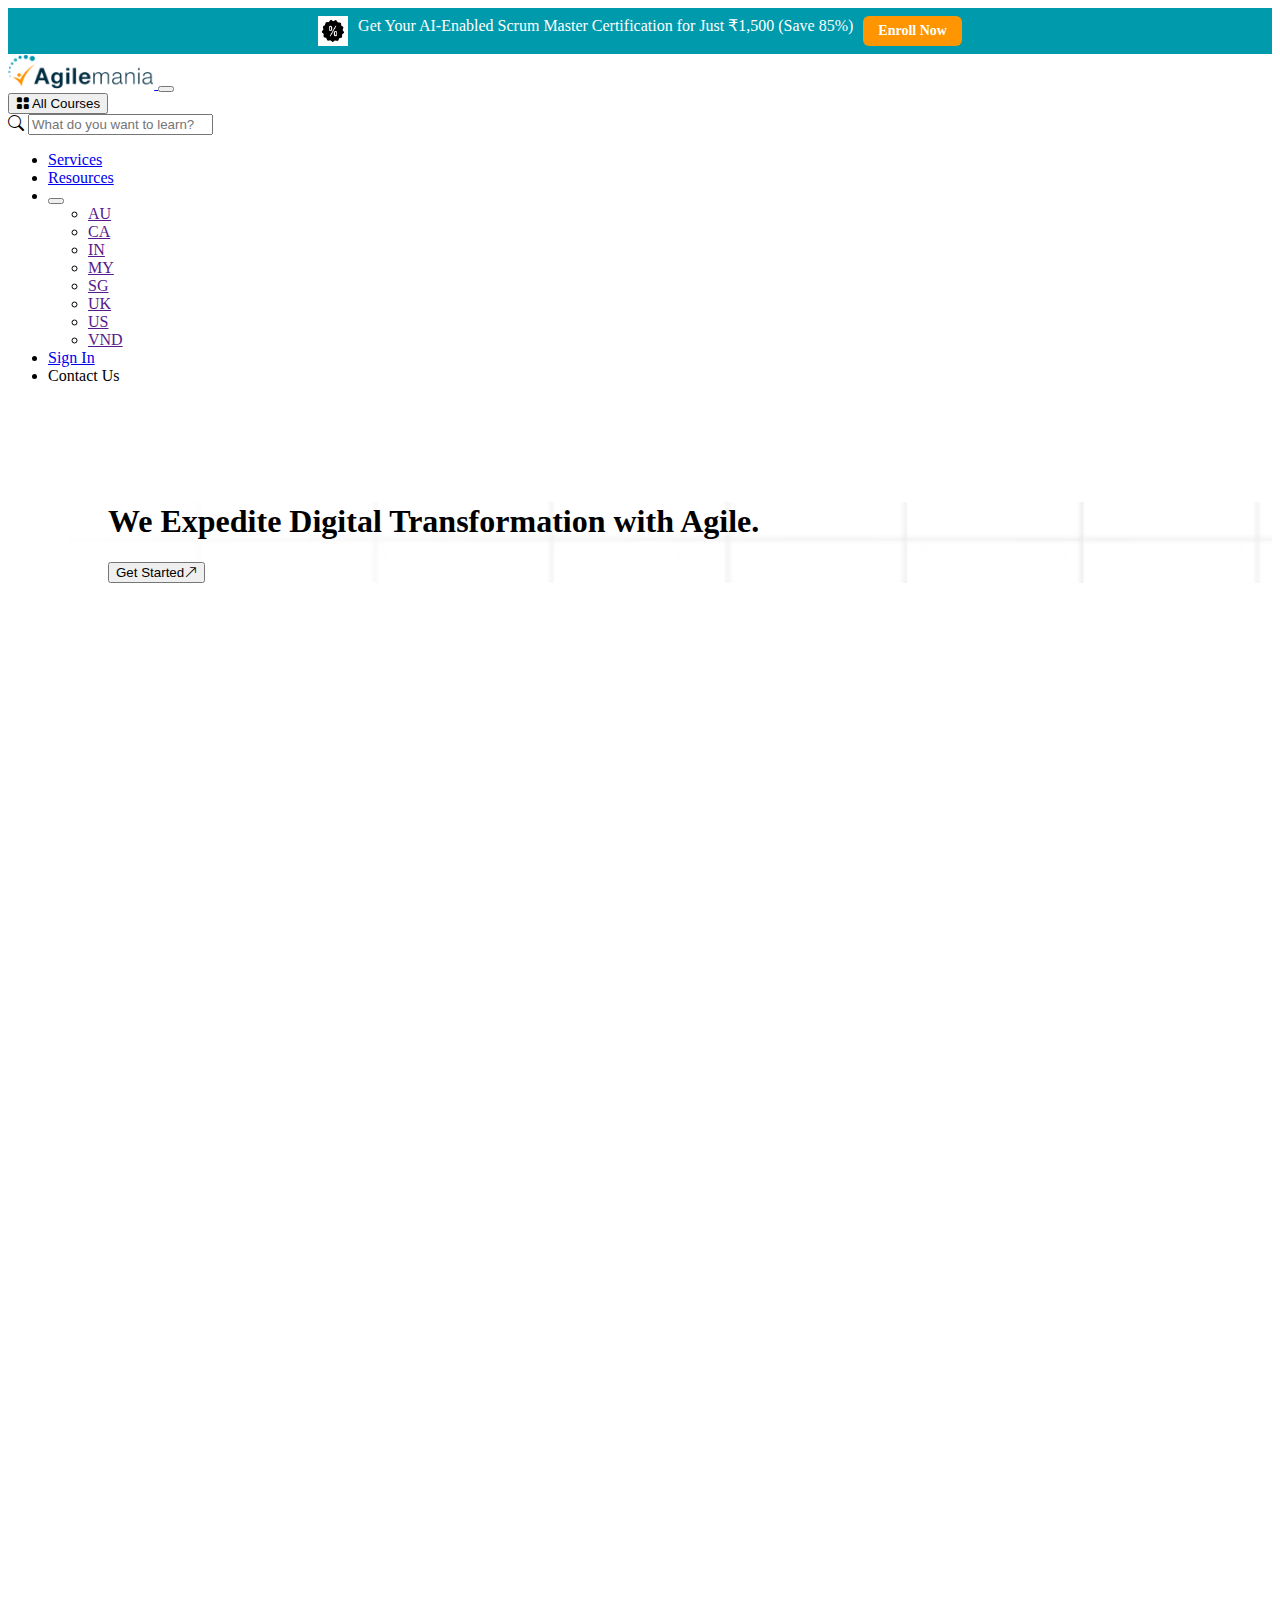
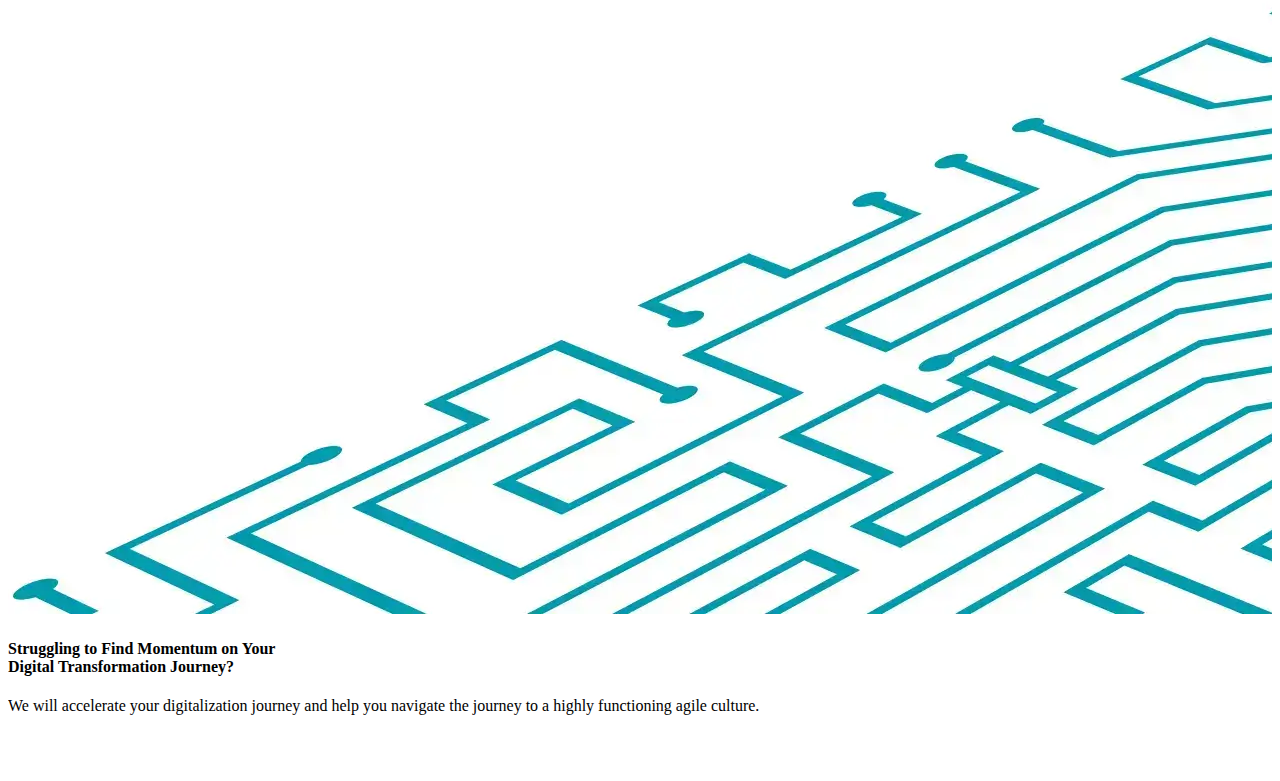
<file: AgileMania/index.html>
<!doctype html>
<html lang="en">

<head>
    <meta charset="utf-8">
    <meta name="viewport" content="width=device-width, initial-scale=1">
    <title>AgileMania</title>
    <link href="https://cdn.jsdelivr.net/npm/bootstrap@5.3.8/dist/css/bootstrap.min.css" rel="stylesheet"
        integrity="sha384-sRIl4kxILFvY47J16cr9ZwB07vP4J8+LH7qKQnuqkuIAvNWLzeN8tE5YBujZqJLB" crossorigin="anonymous">

    <link rel="stylesheet" href="assets/css/style.css">

    <link rel="stylesheet" href="https://cdn.jsdelivr.net/npm/bootstrap-icons@1.13.1/font/bootstrap-icons.min.css">
</head>

<body>

    <div class="topbar border-bottom py-2 px-3 d-flex align-items-center  gap-3 flex-wrap text-center">
        <img src="assets/images/gificon.gif" alt="" height="30">
        <div class="position-relative d-inline-block">
            <span class="fw-bold ">Get Your AI-Enabled Scrum Master Certification for Just ₹1,500 (Save 85%)</span>

        </div>
        <a href="#">Enroll Now</a>

    </div>

    <nav class="navbar navbar-expand-lg bg-white py-3 shadow-sm">
        <div class="container align-items-center">

            <!-- Logo -->
            <a class="navbar-brand d-flex align-items-center" href="#">
                <img src="assets/images/logo.png" alt="Logo" height="35" class="me-2">
            </a>

            <!-- Toggler Button -->
            <button class="navbar-toggler" type="button" data-bs-toggle="collapse" data-bs-target="#mainNavbar">
                <span class="navbar-toggler-icon"></span>
            </button>


            <div class="collapse navbar-collapse" id="mainNavbar">


                <button class="btn btn-light border d-flex align-items-center me-3 mt-3 mt-lg-0">
                    <i class="bi bi-grid-fill me-2"></i>
                    All Courses
                </button>

                <form class="flex-grow-1 mx-lg-3 my-3 my-lg-0">
                    <div class="input-group">
                        <span class="input-group-text bg-white border-end-0">
                            <i class="bi bi-search"></i>
                        </span>
                        <input type="text" class="form-control border-start-0 bg-light"
                            placeholder="What do you want to learn?">
                    </div>
                </form>


                <ul class="navbar-nav align-items-lg-center ms-auto">

                    <li class="nav-item mx-2">
                        <a class="nav-link fw-semibold" href="#">Services</a>
                    </li>



                    <li class="nav-item dropdown mx-2">
                        <a class="nav-link fw semibold dropdown-toggle" href="#" data-bs-toggle="dropdown">
                            Resources
                        </a>

                    </li>

                    <li class="nav-item dropdown mx-2">
                        <button class="btn dropdown-toggle border-0 bg-transparent" type="button"
                            data-bs-toggle="dropdown">
                        </button>

                        <ul class="dropdown-menu shadow-sm">
                            <li><a class="dropdown-item" href="">AU</a></li>
                            <li><a class="dropdown-item" href="">CA</a></li>
                            <li><a class="dropdown-item" href="">IN</a></li>
                            <li><a class="dropdown-item" href="">MY</a></li>
                            <li><a class="dropdown-item" href="">SG</a></li>
                            <li><a class="dropdown-item" href="">UK</a></li>
                            <li><a class="dropdown-item" href="">US</a></li>
                            <li><a class="dropdown-item" href="">VND</a></li>

                        </ul>
                    </li>

                    <li class="nav-item mx-2">
                        <a class="nav-link fw-semibold text-primary" href="#">Sign In</a>
                    </li>

                    <li class="nav-item ms-2 mt-3 mt-lg-0">
                        <a class="btn btn-dark px-4 py-2 fw-semibold text-white">
                            Contact Us
                        </a>
                    </li>

                </ul>
            </div>
        </div>
    </nav>

    <section class="hero-section py-5">
        <div class="container">
            <div class="row align-items-center">

                <div class="col-lg-5 hero-left">
                    <h1 class="display-4 fw-bold">
                        We Expedite <span class="text-info">Digital Transformation</span>
                        with Agile.
                    </h1>

                    <button class="btn btn-info text-white px-4 py-2 mt-4">
                        Get Started<i class="bi bi-arrow-up-right"></i>
                    </button>
                </div>

                <div class="col-lg-4 text-center">
                    <img src="assets/images/banner-img.webp" alt="" class="img-fluid hero-img">
                </div>

                <div class="col-lg-3">
                    <h4 class="fw-bold">
                        Struggling to Find Momentum on Your<br>
                        Digital Transformation Journey?
                    </h4>
                    <p class="mt-3">
                        We will accelerate your digitalization journey and help you navigate the journey to a highly
                        functioning agile culture.
                    </p>
                </div>
            </div>
        </div>
    </section>



    <script src="https://cdn.jsdelivr.net/npm/bootstrap@5.3.8/dist/js/bootstrap.bundle.min.js"
        integrity="sha384-FKyoEForCGlyvwx9Hj09JcYn3nv7wiPVlz7YYwJrWVcXK/BmnVDxM+D2scQbITxI"
        crossorigin="anonymous"></script>
</body>

</html>
</file>
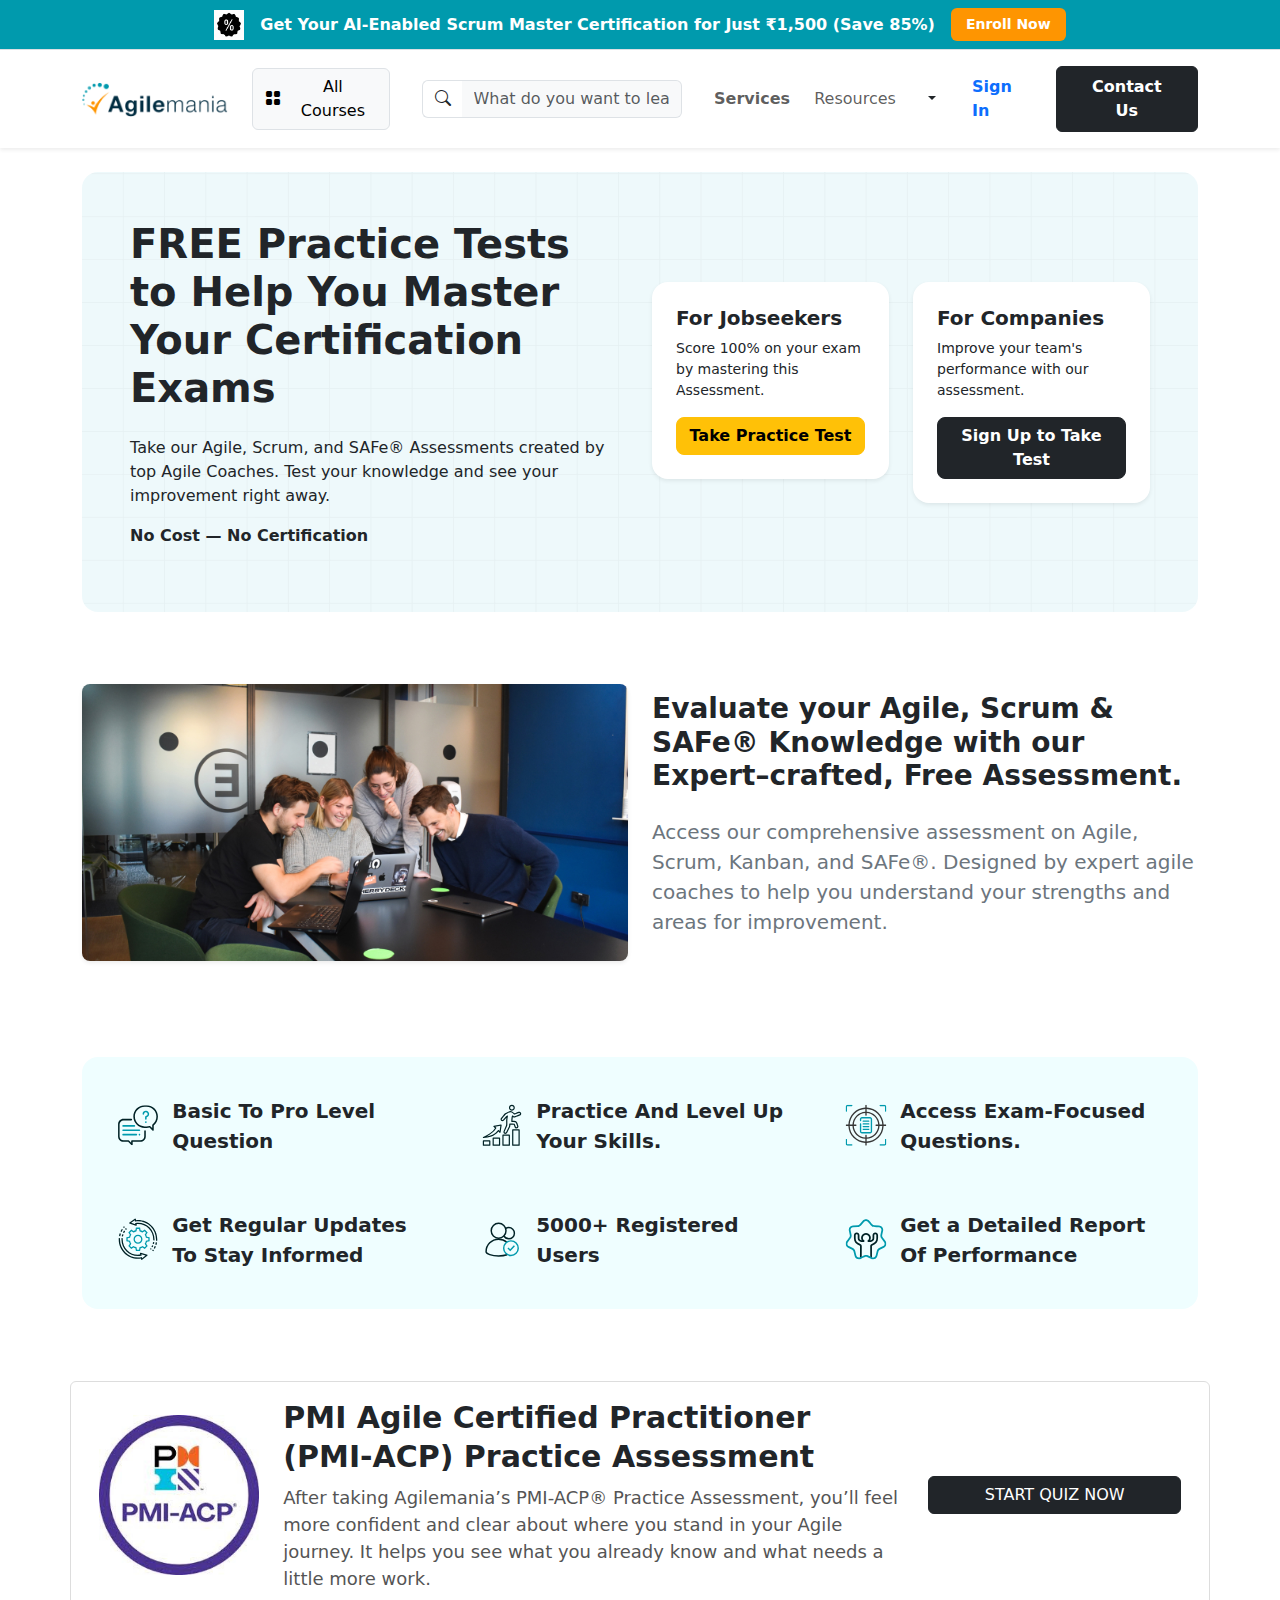
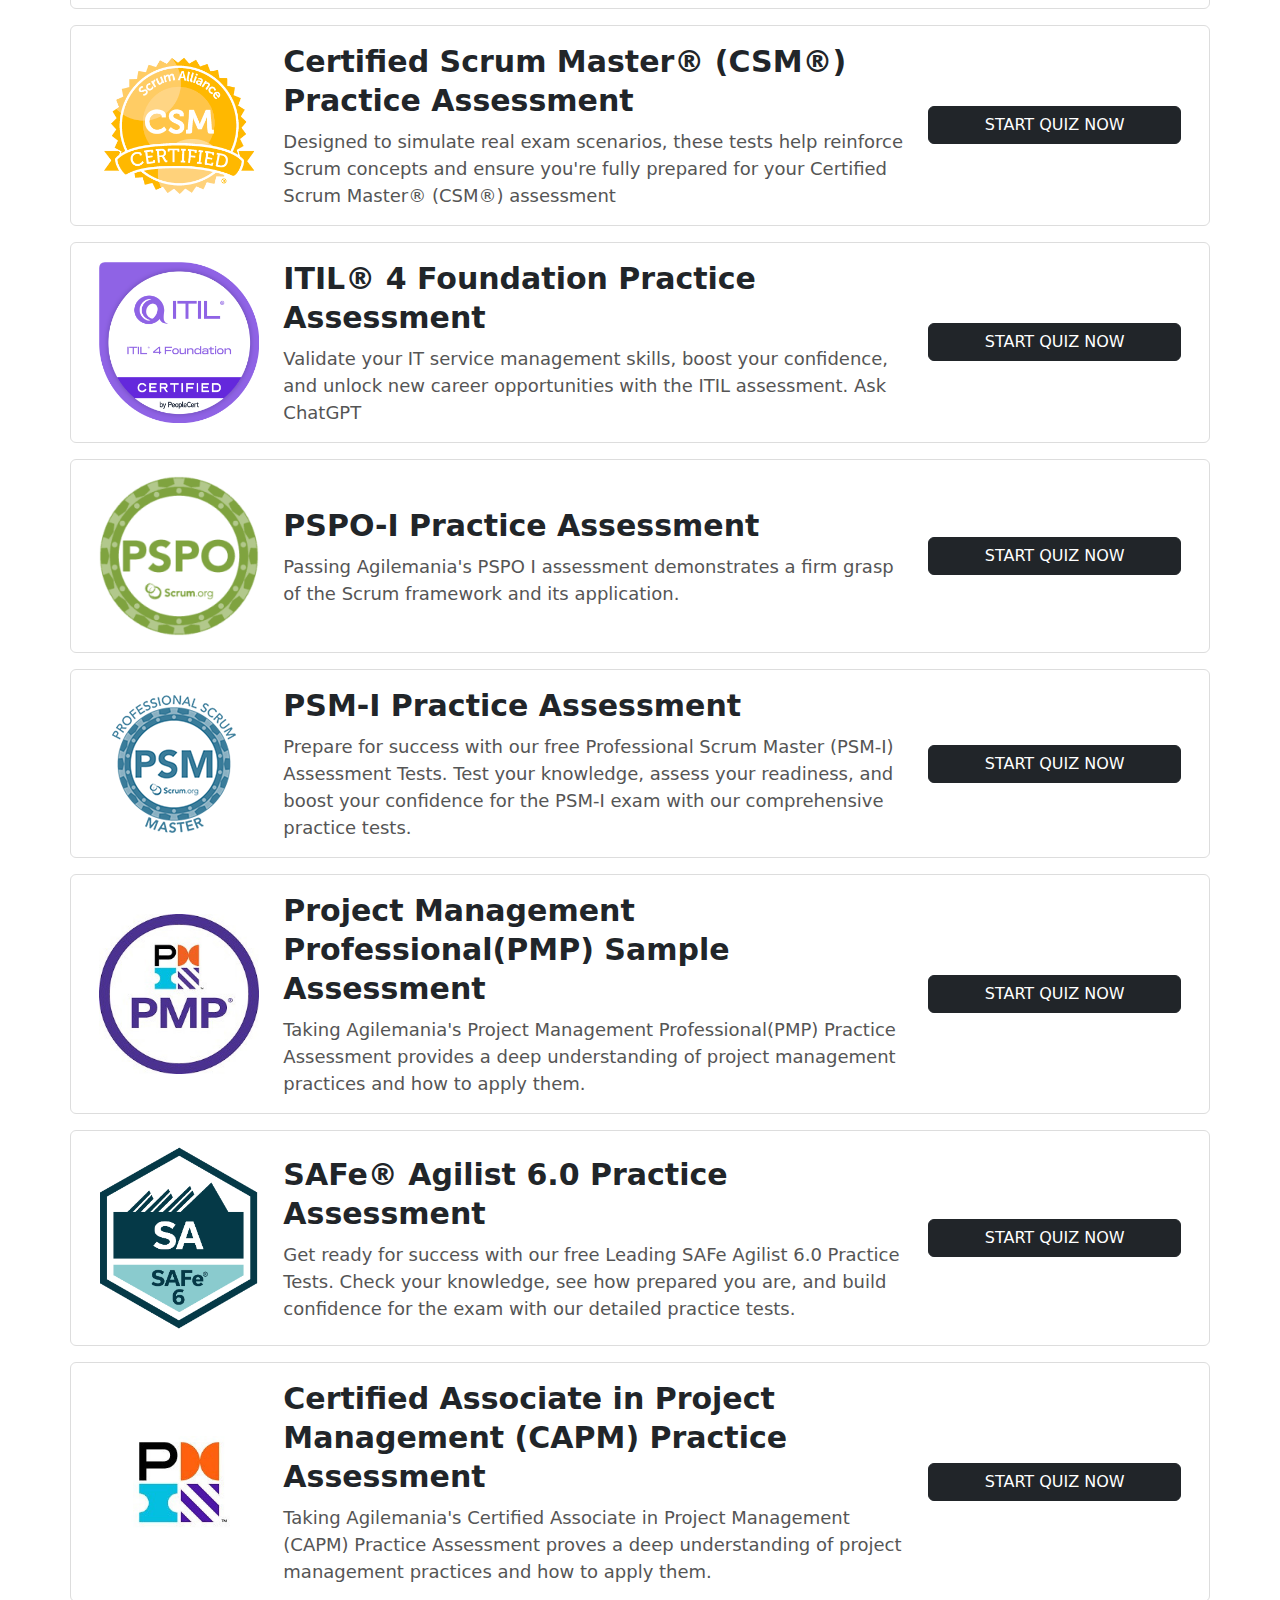
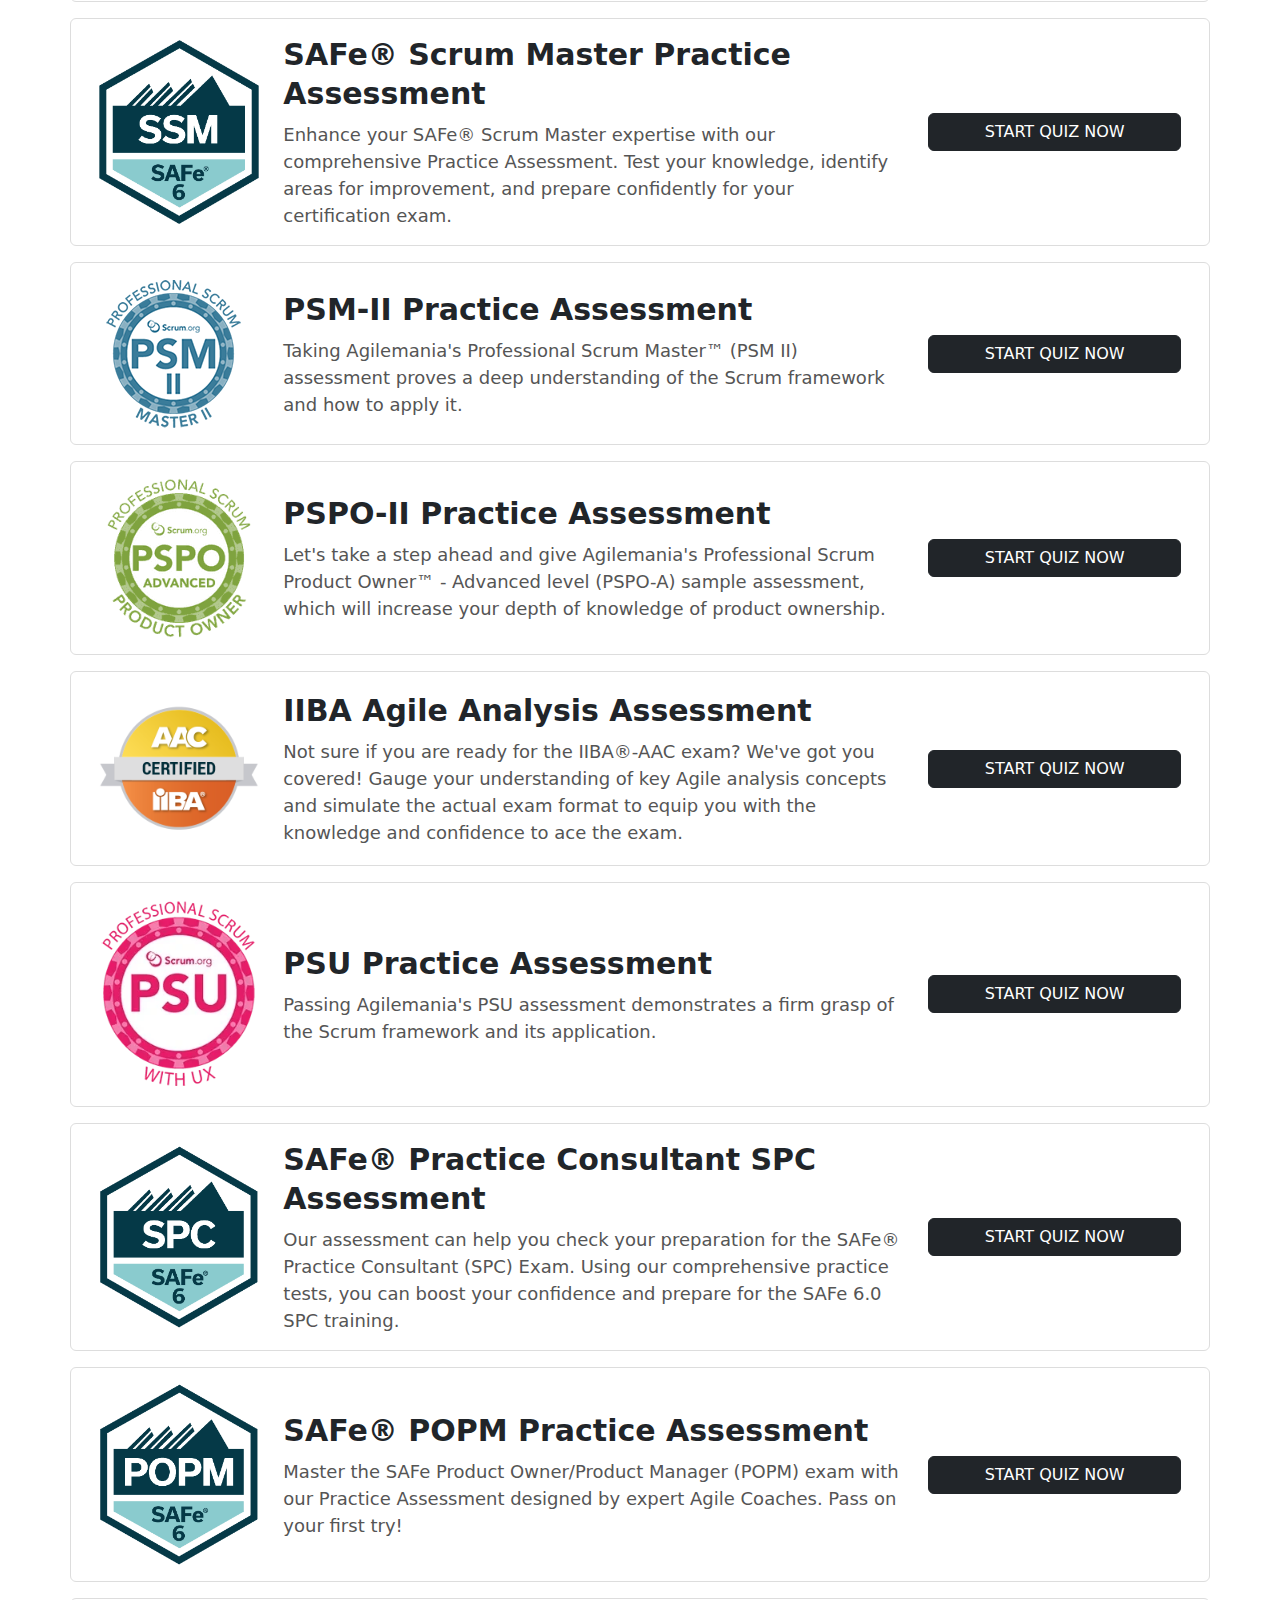
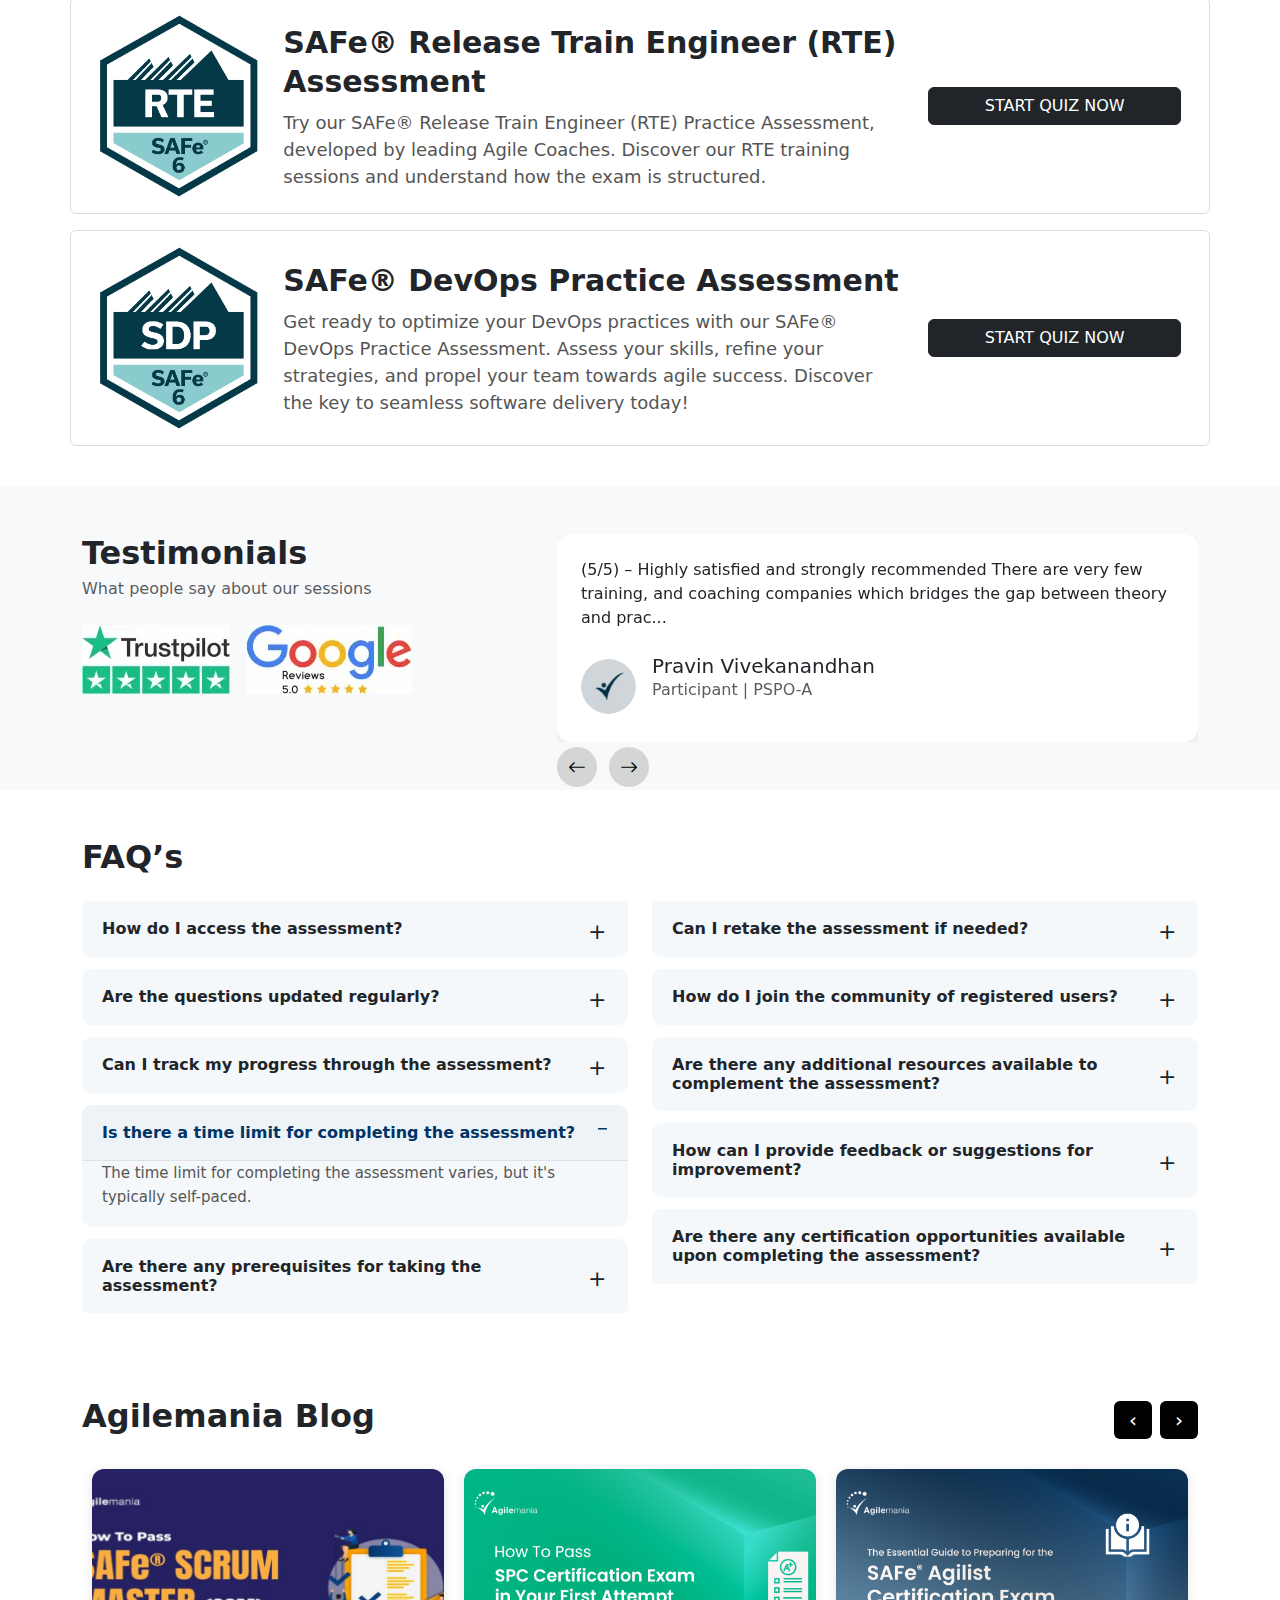
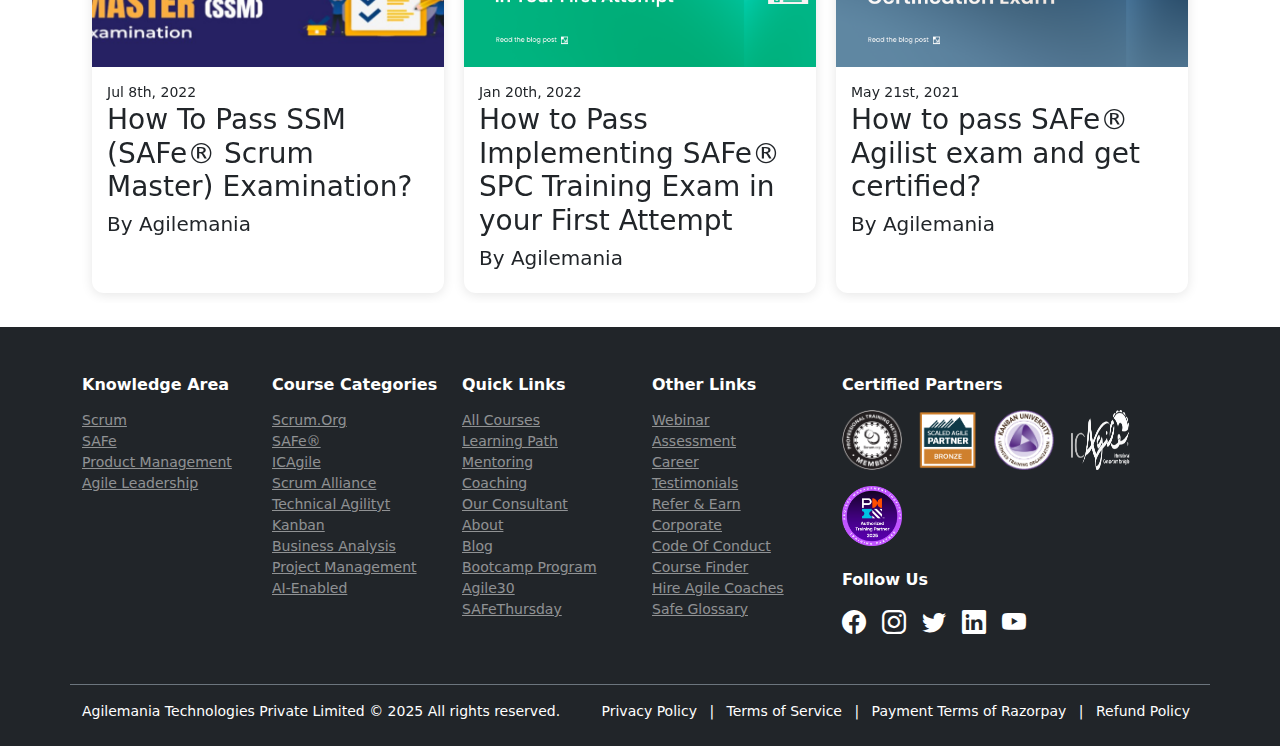
<file: AgileMania/resources/assessment.html>
<!doctype html>
<html lang="en">

<head>
    <meta charset="utf-8">
    <meta name="viewport" content="width=device-width, initial-scale=1">
    <title>Assessment</title>
    <link href="https://cdn.jsdelivr.net/npm/bootstrap@5.3.8/dist/css/bootstrap.min.css" rel="stylesheet"
        integrity="sha384-sRIl4kxILFvY47J16cr9ZwB07vP4J8+LH7qKQnuqkuIAvNWLzeN8tE5YBujZqJLB" crossorigin="anonymous">

    <link rel="stylesheet" href="/AgileMania/assets/css/assessment.css">
    <link rel="stylesheet" href="https://cdn.jsdelivr.net/npm/bootstrap-icons@1.13.1/font/bootstrap-icons.min.css">
    <link href="https://cdn.jsdelivr.net/npm/bootstrap@5.3.2/dist/css/bootstrap.min.css" rel="stylesheet">

    <link rel="stylesheet"
        href="https://cdnjs.cloudflare.com/ajax/libs/OwlCarousel2/2.3.4/assets/owl.carousel.min.css" />
    <link rel="stylesheet"
        href="https://cdnjs.cloudflare.com/ajax/libs/OwlCarousel2/2.3.4/assets/owl.theme.default.min.css" />
</head>

<body>
    <!-- topbar -->
    <div class="topbar border-bottom py-2 px-3 d-flex align-items-center  gap-3 flex-wrap text-center">
        <img src="/AgileMania/assets/images/gificon.gif" alt="" height="30">
        <div class="position-relative d-inline-block">
            <span class="fw-bold ">Get Your AI-Enabled Scrum Master Certification for Just ₹1,500 (Save 85%)</span>

        </div>
        <a href="#">Enroll Now</a>

    </div>

    <!-- navbar -->
    <nav class="navbar navbar-expand-lg bg-white py-3 shadow-sm">
        <div class="container align-items-center">

            <a class="navbar-brand d-flex align-items-center" href="#">
                <img src="/AgileMania/assets/images/logo.png" alt="Logo" height="35" class="me-2">
            </a>

            <button class="navbar-toggler" type="button" data-bs-toggle="collapse" data-bs-target="#mainNavbar">
                <span class="navbar-toggler-icon"></span>
            </button>


            <div class="collapse navbar-collapse" id="mainNavbar">


                <button class="btn btn-light border d-flex align-items-center me-3 mt-3 mt-lg-0">
                    <i class="bi bi-grid-fill me-2"></i>
                    All Courses
                </button>

                <form class="flex-grow-1 mx-lg-3 my-3 my-lg-0">
                    <div class="input-group">
                        <span class="input-group-text bg-white border-end-0">
                            <i class="bi bi-search"></i>
                        </span>
                        <input type="text" class="form-control border-start-0 bg-light"
                            placeholder="What do you want to learn?">
                    </div>
                </form>


                <ul class="navbar-nav align-items-lg-center ms-auto">

                    <li class="nav-item dropdown mx-2 services-dropdown">
                        <a class="nav-link fw-semibold" href="#" id="servicesDropdown">
                            Services
                        </a>

                        <ul class="dropdown-menu shadow-sm" aria-labelledby="servicesDropdown">
                            <li><a class="dropdown-item"
                                    href="/AgileMania/services/bionic agile transformation.html">Bionic Agile
                                    Transformation</a></li>
                            <li><a class="dropdown-item" href="#">Business Agility with SAFe®</a></li>
                            <li><a class="dropdown-item" href="#">Service Delivery Using Kanban</a></li>
                            <li><a class="dropdown-item" href="#">Agile Software Development</a></li>
                            <li><a class="dropdown-item" href="#">Product Delivery with Scrum</a></li>
                            <li><a class="dropdown-item" href="#">Agile Capabilities Using ICAgile</a></li>
                            <li><a class="dropdown-item" href="#">Agile Project Management</a></li>
                            <li><a class="dropdown-item" href="#">Web & Mobile App Development</a></li>
                            <li><a class="dropdown-item" href="#">Agile Learning</a></li>
                        </ul>
                    </li>




                    <li class="nav-item dropdown dropdown-mega resources-dropdown">
                        <a class="nav-link dropdown-toggle" href="#">Resources</a>

                        <div class="dropdown-menu p-4">

                            <div class="row">

                                <div class="col-lg-9">
                                    <div class="row g-4">

                                        <div class="col-md-4">
                                            <h5>Blog</h5>
                                            <p>Explore a curated collection of over 500 blogs covering topics.</p>

                                            <h5 class="mt-4">Workshop</h5>
                                            <p>Maximize your career growth in our Upcoming workshop.</p>

                                            <h5 class="mt-4">Webinar</h5>
                                            <p>Discover upcoming and past webinars on Agile, Scrum, Kanban and SAFe.</p>
                                        </div>

                                        <div class="col-md-4">
                                            <h5>E-Book</h5>
                                            <p>Access our exclusive e-book and enhance your expertise.</p>

                                            <h5 class="mt-4">Learning Path</h5>
                                            <p>Explore our Agile, Scrum, SAFe, and Kanban Certification Learning Path.
                                            </p>

                                            <h5 class="mt-4">Agile Glossary</h5>
                                            <p>Access and learn the unique terminology of Agile development.</p>
                                        </div>

                                        <div class="col-md-4">
                                            <h5><a href="/AgileMania/resources/assessment.html">Assessment</a></h5>
                                            <p>Evaluate your knowledge of Agile, Scrum, Kanban, and SAFe®.</p>

                                            <h5 class="mt-4">Consultant</h5>
                                            <p>Meet our passionate Agile coaches delivering extraordinary results.</p>

                                            <h5 class="mt-4">Templates</h5>
                                            <p>FREE downloadable resources for PMP, SAFe, Scrum, Kanban, etc.</p>
                                        </div>

                                    </div>
                                </div>

                                <div class="col-lg-3 tutorial-panel">
                                    <h5>Tutorials</h5>
                                    <ul class="list-unstyled mt-3">
                                        <li><a class="dropdown-item" href="#">Agile Coaching Fundamentals</a></li>
                                        <li><a class="dropdown-item" href="#">Business Agility Fundamentals</a></li>
                                        <li><a class="dropdown-item" href="#">Project Management Fundamentals</a></li>
                                        <li><a class="dropdown-item" href="#">Business Analysis Fundamentals</a></li>
                                        <li><a class="dropdown-item" href="#">DevOps Fundamentals</a></li>
                                        <li><a class="dropdown-item" href="#">Product ManagementFundamentals</a></li>
                                        <li><a class="dropdown-item" href="#">Agile & Scrum Course</a></li>
                                        <li><a class="dropdown-item" href="#">Product Management Course</a></li>
                                        <li><a class="dropdown-item" href="#">AI & Agility</a></li>
                                    </ul>
                                </div>

                            </div>

                        </div>
                    </li>


                    <li class="nav-item dropdown mx-2">
                        <button class="btn dropdown-toggle border-0 bg-transparent" type="button"
                            data-bs-toggle="dropdown">
                        </button>

                        <ul class="dropdown-menu shadow-sm">
                            <li><a class="dropdown-item" href="">AU</a></li>
                            <li><a class="dropdown-item" href="">CA</a></li>
                            <li><a class="dropdown-item" href="">IN</a></li>
                            <li><a class="dropdown-item" href="">MY</a></li>
                            <li><a class="dropdown-item" href="">SG</a></li>
                            <li><a class="dropdown-item" href="">UK</a></li>
                            <li><a class="dropdown-item" href="">US</a></li>
                            <li><a class="dropdown-item" href="">VND</a></li>

                        </ul>
                    </li>

                    <li class="nav-item mx-2">
                        <a class="nav-link fw-semibold text-primary" href="#">Sign In</a>
                    </li>

                    <li class="nav-item ms-2 mt-3 mt-lg-0">
                        <a class="btn btn-dark px-4 py-2 fw-semibold text-white">
                            Contact Us
                        </a>
                    </li>

                </ul>
            </div>
        </div>
    </nav>

    <!-- assessment banner -->
    <div class="container my-4">
        <div class="practice-box p-5 rounded-4">

            <div class="row align-items-center g-4">

                <div class="col-lg-6">
                    <h1 class="fw-bold mb-4">
                        FREE Practice Tests <br>
                        to Help You Master <br>
                        Your Certification <br>
                        Exams
                    </h1>

                    <p class="mb-3">
                        Take our Agile, Scrum, and SAFe® Assessments created by top Agile Coaches.
                        Test your knowledge and see your improvement right away.
                    </p>

                    <p class="fw-semibold">No Cost — No Certification</p>
                </div>

                <div class="col-lg-6">
                    <div class="row g-4">

                        <div class="col-md-6">
                            <div class="info-card p-4 rounded-4 shadow-sm bg-white">
                                <h5 class="fw-bold mb-2">For Jobseekers</h5>
                                <p class="small mb-3">Score 100% on your exam by mastering this Assessment.</p>
                                <button class="btn btn-warning w-100 fw-semibold rounded-3">
                                    Take Practice Test
                                </button>
                            </div>
                        </div>

                        <div class="col-md-6">
                            <div class="info-card p-4 rounded-4 shadow-sm bg-white">
                                <h5 class="fw-bold mb-2">For Companies</h5>
                                <p class="small mb-3">Improve your team's performance with our assessment.</p>
                                <button class="btn btn-dark w-100 fw-semibold rounded-3">
                                    Sign Up to Take Test
                                </button>
                            </div>
                        </div>
                    </div>
                </div>

            </div>

        </div>
    </div>

    <!-- assessment-marketing -->
    <div class="container py-5">
        <div class="row align-items-center">

            <div class="col-lg-6 mb-4 mb-lg-0">
                <img src="/AgileMania/assets/images/assessment-marketing.jpg" class="img-fluid rounded-3 shadow-sm"
                    alt="">
            </div>
            <div class="col-lg-6">
                <h1 class="fw-bold display-5 fs-3">
                    Evaluate your Agile, Scrum & SAFe® Knowledge with our
                    Expert–crafted, Free Assessment.
                </h1>

                <p class="mt-4 fs-5 text-secondary">
                    Access our comprehensive assessment on Agile, Scrum, Kanban, and SAFe®.
                    Designed by expert agile coaches to help you understand your strengths
                    and areas for improvement.
                </p>
            </div>

        </div>
    </div>

    <!-- assessment list -->
    <div class="container py-5">

        <div class="p-4 rounded-4" style="background: #EFFEFF;">
            <div class="row g-4">

                <div class="col-12 col-md-6 col-lg-4">
                    <div class="feature-box">
                        <div class="feature-icon">
                            <img src="/AgileMania/assets/images/assessment-list-icon1.svg" alt="">
                        </div>
                        <div class="fw-bold fs-5">
                            Basic To Pro Level Question
                        </div>
                    </div>
                </div>

                <div class="col-12 col-md-6 col-lg-4">
                    <div class="feature-box">
                        <div class="feature-icon">
                            <img src="/AgileMania/assets/images/assessment-list-icon2.svg" alt="">
                        </div>
                        <div class="fw-bold fs-5">
                            Practice And Level Up Your Skills.
                        </div>
                    </div>
                </div>

                <div class="col-12 col-md-6 col-lg-4">
                    <div class="feature-box">
                        <div class="feature-icon">
                            <img src="/AgileMania/assets/images/assessment-list-icon3.svg" alt="">
                        </div>
                        <div class="fw-bold fs-5">
                            Access Exam-Focused Questions.
                        </div>
                    </div>
                </div>

                <div class="col-12 col-md-6 col-lg-4">
                    <div class="feature-box">
                        <div class="feature-icon">
                            <img src="/AgileMania/assets/images/assessment-list-icon4.svg" alt="">
                        </div>
                        <div class="fw-bold fs-5">
                            Get Regular Updates To Stay Informed
                        </div>
                    </div>
                </div>

                <div class="col-12 col-md-6 col-lg-4">
                    <div class="feature-box">
                        <div class="feature-icon">
                            <img src="/AgileMania/assets/images/assessment-list-icon5.svg" alt="">
                        </div>
                        <div class="fw-bold fs-5">
                            5000+ Registered Users
                        </div>
                    </div>
                </div>

                <div class="col-12 col-md-6 col-lg-4">
                    <div class="feature-box">
                        <div class="feature-icon">
                            <img src="/AgileMania/assets/images/assessment-list-icon6.svg" alt="">
                        </div>
                        <div class="fw-bold fs-5">
                            Get a Detailed Report Of Performance
                        </div>
                    </div>
                </div>

            </div>
        </div>

    </div>

    <!-- assessment quiz -->
    <section class="assessments_quiz_sec py-4">
        <div class="container">

            <div class="quiz-box row align-items-center p-3 mb-3 rounded">
                <div class="col-md-2 col-4">
                    <img src="/AgileMania/assets/images/assessment-quiz1.jpg" class="img-fluid rounded" alt="">
                </div>
                <div class="col-md-7 col-12 mt-3 mt-md-0">
                    <h4 class="quiz-title mb-2">PMI Agile Certified Practitioner (PMI-ACP) Practice Assessment</h4>
                    <p class="quiz-desc mb-0">
                        After taking Agilemania’s PMI-ACP® Practice Assessment, you’ll feel more confident and clear
                        about where you stand in your Agile journey. It helps you see what you already know and what
                        needs a little more work.
                    </p>
                </div>
                <div class="col-md-3 col-12 text-md-end mt-3 mt-md-0">
                    <a href="#" class="btn btn-dark text-uppercase w-100">
                        Start Quiz Now
                    </a>
                </div>
            </div>

            <div class="quiz-box row align-items-center p-3 mb-3 rounded">
                <div class="col-md-2 col-4">
                    <img src="/AgileMania/assets/images/assessment-quiz2.jpg" class="img-fluid rounded" alt="">
                </div>
                <div class="col-md-7 col-12 mt-3 mt-md-0">
                    <h4 class="quiz-title mb-2">Certified Scrum Master® (CSM®) Practice Assessment
                    </h4>
                    <p class="quiz-desc mb-0">
                        Designed to simulate real exam scenarios, these tests help reinforce Scrum concepts and ensure
                        you're fully prepared for your Certified Scrum Master® (CSM®) assessment
                    </p>
                </div>
                <div class="col-md-3 col-12 text-md-end mt-3 mt-md-0">
                    <a href="#" class="btn btn-dark text-uppercase w-100">
                        Start Quiz Now
                    </a>
                </div>
            </div>

            <div class="quiz-box row align-items-center p-3 mb-3 rounded">
                <div class="col-md-2 col-4">
                    <img src="/AgileMania/assets/images/assessment-quiz3.png" class="img-fluid rounded" alt="">
                </div>
                <div class="col-md-7 col-12 mt-3 mt-md-0">
                    <h4 class="quiz-title mb-2">ITIL® 4 Foundation Practice Assessment</h4>
                    <p class="quiz-desc mb-0">
                        Validate your IT service management skills, boost your confidence, and unlock new career
                        opportunities with the ITIL assessment. Ask ChatGPT
                    </p>
                </div>
                <div class="col-md-3 col-12 text-md-end mt-3 mt-md-0">
                    <a href="#" class="btn btn-dark text-uppercase w-100">
                        Start Quiz Now
                    </a>
                </div>
            </div>

            <div class="quiz-box row align-items-center p-3 mb-3 rounded">
                <div class="col-md-2 col-4">
                    <img src="/AgileMania/assets/images/assessment-quiz4.png" class="img-fluid rounded" alt="">
                </div>
                <div class="col-md-7 col-12 mt-3 mt-md-0">
                    <h4 class="quiz-title mb-2">PSPO-I Practice Assessment</h4>
                    <p class="quiz-desc mb-0">
                        Passing Agilemania's PSPO I assessment demonstrates a firm grasp of the Scrum framework and its
                        application. </p>
                </div>
                <div class="col-md-3 col-12 text-md-end mt-3 mt-md-0">
                    <a href="#" class="btn btn-dark text-uppercase w-100">
                        Start Quiz Now
                    </a>
                </div>
            </div>

            <div class="quiz-box row align-items-center p-3 mb-3 rounded">
                <div class="col-md-2 col-4">
                    <img src="/AgileMania/assets/images/assessment-quiz5.png" class="img-fluid rounded" alt="">
                </div>
                <div class="col-md-7 col-12 mt-3 mt-md-0">
                    <h4 class="quiz-title mb-2">PSM-I Practice Assessment</h4>
                    <p class="quiz-desc mb-0">
                        Prepare for success with our free Professional Scrum Master (PSM-I) Assessment Tests. Test your
                        knowledge, assess your readiness, and boost your confidence for the PSM-I exam with our
                        comprehensive practice tests. </p>
                </div>
                <div class="col-md-3 col-12 text-md-end mt-3 mt-md-0">
                    <a href="#" class="btn btn-dark text-uppercase w-100">
                        Start Quiz Now
                    </a>
                </div>
            </div>

            <div class="quiz-box row align-items-center p-3 mb-3 rounded">
                <div class="col-md-2 col-4">
                    <img src="/AgileMania/assets/images/assessment-quiz6.jpg" class="img-fluid rounded" alt="">
                </div>
                <div class="col-md-7 col-12 mt-3 mt-md-0">
                    <h4 class="quiz-title mb-2">Project Management Professional(PMP) Sample Assessment</h4>
                    <p class="quiz-desc mb-0">
                        Taking Agilemania's Project Management Professional(PMP) Practice Assessment provides a deep
                        understanding of project management practices and how to apply them. </p>
                </div>
                <div class="col-md-3 col-12 text-md-end mt-3 mt-md-0">
                    <a href="#" class="btn btn-dark text-uppercase w-100">
                        Start Quiz Now
                    </a>
                </div>
            </div>

            <div class="quiz-box row align-items-center p-3 mb-3 rounded">
                <div class="col-md-2 col-4">
                    <img src="/AgileMania/assets/images/assessment-quiz7.png" class="img-fluid rounded" alt="">
                </div>
                <div class="col-md-7 col-12 mt-3 mt-md-0">
                    <h4 class="quiz-title mb-2">SAFe® Agilist 6.0 Practice Assessment</h4>
                    <p class="quiz-desc mb-0">
                        Get ready for success with our free Leading SAFe Agilist 6.0 Practice Tests. Check your
                        knowledge, see how prepared you are, and build confidence for the exam with our detailed
                        practice tests.
                    </p>
                </div>
                <div class="col-md-3 col-12 text-md-end mt-3 mt-md-0">
                    <a href="#" class="btn btn-dark text-uppercase w-100">
                        Start Quiz Now
                    </a>
                </div>
            </div>

            <div class="quiz-box row align-items-center p-3 mb-3 rounded">
                <div class="col-md-2 col-4">
                    <img src="/AgileMania/assets/images/assessment-quiz8.jpg" class="img-fluid rounded" alt="">
                </div>
                <div class="col-md-7 col-12 mt-3 mt-md-0">
                    <h4 class="quiz-title mb-2">Certified Associate in Project Management (CAPM) Practice Assessment
                    </h4>
                    <p class="quiz-desc mb-0">
                        Taking Agilemania's Certified Associate in Project Management (CAPM) Practice Assessment proves
                        a deep understanding of project management practices and how to apply them. </p>
                </div>
                <div class="col-md-3 col-12 text-md-end mt-3 mt-md-0">
                    <a href="#" class="btn btn-dark text-uppercase w-100">
                        Start Quiz Now
                    </a>
                </div>
            </div>

            <div class="quiz-box row align-items-center p-3 mb-3 rounded">
                <div class="col-md-2 col-4">
                    <img src="/AgileMania/assets/images/assessment-quiz9.png" class="img-fluid rounded" alt="">
                </div>
                <div class="col-md-7 col-12 mt-3 mt-md-0">
                    <h4 class="quiz-title mb-2">SAFe® Scrum Master Practice Assessment</h4>
                    <p class="quiz-desc mb-0">
                        Enhance your SAFe® Scrum Master expertise with our comprehensive Practice Assessment. Test your
                        knowledge, identify areas for improvement, and prepare confidently for your certification exam.
                    </p>
                </div>
                <div class="col-md-3 col-12 text-md-end mt-3 mt-md-0">
                    <a href="#" class="btn btn-dark text-uppercase w-100">
                        Start Quiz Now
                    </a>
                </div>
            </div>

            <div class="quiz-box row align-items-center p-3 mb-3 rounded">
                <div class="col-md-2 col-4">
                    <img src="/AgileMania/assets/images/assessment-quiz10.png" class="img-fluid rounded" alt="">
                </div>
                <div class="col-md-7 col-12 mt-3 mt-md-0">
                    <h4 class="quiz-title mb-2">PSM-II Practice Assessment</h4>
                    <p class="quiz-desc mb-0">
                        Taking Agilemania's Professional Scrum Master™ (PSM II) assessment proves a deep understanding
                        of the Scrum framework and how to apply it.
                    </p>
                </div>
                <div class="col-md-3 col-12 text-md-end mt-3 mt-md-0">
                    <a href="#" class="btn btn-dark text-uppercase w-100">
                        Start Quiz Now
                    </a>
                </div>
            </div>

            <div class="quiz-box row align-items-center p-3 mb-3 rounded">
                <div class="col-md-2 col-4">
                    <img src="/AgileMania/assets/images/assessment-quiz11.png" class="img-fluid rounded" alt="">
                </div>
                <div class="col-md-7 col-12 mt-3 mt-md-0">
                    <h4 class="quiz-title mb-2">PSPO-II Practice Assessment</h4>
                    <p class="quiz-desc mb-0">
                        Let's take a step ahead and give Agilemania's Professional Scrum Product Owner™ - Advanced level
                        (PSPO-A) sample assessment, which will increase your depth of knowledge of product ownership.
                    </p>
                </div>
                <div class="col-md-3 col-12 text-md-end mt-3 mt-md-0">
                    <a href="#" class="btn btn-dark text-uppercase w-100">
                        Start Quiz Now
                    </a>
                </div>
            </div>

            <div class="quiz-box row align-items-center p-3 mb-3 rounded">
                <div class="col-md-2 col-4">
                    <img src="/AgileMania/assets/images/assessment-quiz12.png" class="img-fluid rounded" alt="">
                </div>
                <div class="col-md-7 col-12 mt-3 mt-md-0">
                    <h4 class="quiz-title mb-2">IIBA Agile Analysis Assessment</h4>
                    <p class="quiz-desc mb-0">
                        Not sure if you are ready for the IIBA®-AAC exam? We've got you covered! Gauge your
                        understanding of key Agile analysis concepts and simulate the actual exam format to equip you
                        with the knowledge and confidence to ace the exam.
                    </p>
                </div>
                <div class="col-md-3 col-12 text-md-end mt-3 mt-md-0">
                    <a href="#" class="btn btn-dark text-uppercase w-100">
                        Start Quiz Now
                    </a>
                </div>
            </div>

            <div class="quiz-box row align-items-center p-3 mb-3 rounded">
                <div class="col-md-2 col-4">
                    <img src="/AgileMania/assets/images/assessment-quiz13.webp" class="img-fluid rounded" alt="">
                </div>
                <div class="col-md-7 col-12 mt-3 mt-md-0">
                    <h4 class="quiz-title mb-2">PSU Practice Assessment</h4>
                    <p class="quiz-desc mb-0">
                        Passing Agilemania's PSU assessment demonstrates a firm grasp of the Scrum framework and its
                        application. </p>
                </div>
                <div class="col-md-3 col-12 text-md-end mt-3 mt-md-0">
                    <a href="#" class="btn btn-dark text-uppercase w-100">
                        Start Quiz Now
                    </a>
                </div>
            </div>

            <div class="quiz-box row align-items-center p-3 mb-3 rounded">
                <div class="col-md-2 col-4">
                    <img src="/AgileMania/assets/images/assessment-quiz14.png" class="img-fluid rounded" alt="">
                </div>
                <div class="col-md-7 col-12 mt-3 mt-md-0">
                    <h4 class="quiz-title mb-2">SAFe® Practice Consultant SPC Assessment</h4>
                    <p class="quiz-desc mb-0">
                        Our assessment can help you check your preparation for the SAFe® Practice Consultant (SPC) Exam.
                        Using our comprehensive practice tests, you can boost your confidence and prepare for the SAFe
                        6.0 SPC training.
                    </p>
                </div>
                <div class="col-md-3 col-12 text-md-end mt-3 mt-md-0">
                    <a href="#" class="btn btn-dark text-uppercase w-100">
                        Start Quiz Now
                    </a>
                </div>
            </div>

            <div class="quiz-box row align-items-center p-3 mb-3 rounded">
                <div class="col-md-2 col-4">
                    <img src="/AgileMania/assets/images/assessment-quiz15.png" class="img-fluid rounded" alt="">
                </div>
                <div class="col-md-7 col-12 mt-3 mt-md-0">
                    <h4 class="quiz-title mb-2">SAFe® POPM Practice Assessment</h4>
                    <p class="quiz-desc mb-0">
                        Master the SAFe Product Owner/Product Manager (POPM) exam with our Practice Assessment designed
                        by expert Agile Coaches. Pass on your first try!
                    </p>
                </div>
                <div class="col-md-3 col-12 text-md-end mt-3 mt-md-0">
                    <a href="#" class="btn btn-dark text-uppercase w-100">
                        Start Quiz Now
                    </a>
                </div>
            </div>

            <div class="quiz-box row align-items-center p-3 mb-3 rounded">
                <div class="col-md-2 col-4">
                    <img src="/AgileMania/assets/images/assessment-quiz16.png" class="img-fluid rounded" alt="">
                </div>
                <div class="col-md-7 col-12 mt-3 mt-md-0">
                    <h4 class="quiz-title mb-2">SAFe® Release Train Engineer (RTE) Assessment</h4>
                    <p class="quiz-desc mb-0">
                        Try our SAFe® Release Train Engineer (RTE) Practice Assessment, developed by leading Agile
                        Coaches. Discover our RTE training sessions and understand how the exam is structured.
                    </p>
                </div>
                <div class="col-md-3 col-12 text-md-end mt-3 mt-md-0">
                    <a href="#" class="btn btn-dark text-uppercase w-100">
                        Start Quiz Now
                    </a>
                </div>
            </div>

            <div class="quiz-box row align-items-center p-3 mb-3 rounded">
                <div class="col-md-2 col-4">
                    <img src="/AgileMania/assets/images/assessment-quiz17.png" class="img-fluid rounded" alt="">
                </div>
                <div class="col-md-7 col-12 mt-3 mt-md-0">
                    <h4 class="quiz-title mb-2">SAFe® DevOps Practice Assessment</h4>
                    <p class="quiz-desc mb-0">
                        Get ready to optimize your DevOps practices with our SAFe® DevOps Practice Assessment. Assess
                        your skills, refine your strategies, and propel your team towards agile success. Discover the
                        key to seamless software delivery today!
                    </p>
                </div>
                <div class="col-md-3 col-12 text-md-end mt-3 mt-md-0">
                    <a href="#" class="btn btn-dark text-uppercase w-100">
                        Start Quiz Now
                    </a>
                </div>
            </div>

        </div>
    </section>


    <!-- assessment Testimonials -->
    <section class="py-5 bg-light">
        <div class="container">
            <div class="row justify-content-between align-items-start">

                <div class="col-md-5 mb-4">
                    <div class="mb-4">
                        <h2 class="fw-bold mb-1">Testimonials</h2>
                        <p class="text-muted">What people say about our sessions</p>
                    </div>

                    <div class="d-flex gap-3 flex-wrap">
                        <img src="/AgileMania/assets/images/testimonials1.webp" alt="reviews"
                            class="img-fluid small-logo">
                        <img src="/AgileMania/assets/images/testimonials2.webp" alt="reviews"
                            class="img-fluid small-logo">
                    </div>
                </div>

                <div class="col-md-7">
                    <div id="testiCarousel" class="carousel slide" data-bs-ride="carousel">

                        <div class="carousel-inner">

                            <div class="carousel-item">
                                <div class="testimonial-box p-4">
                                    <p class="mb-4">
                                        I attended a great two-day session by Sumeet Madan for Professional Product
                                        scrum Owner training, and it was truly outstanding. The workshop was highly
                                        interactive, filled with practical discussions, ...
                                    </p>
                                    <div class="d-flex align-items-center">
                                        <img src="/AgileMania/assets/images/assessment-testimonial-icon.png"
                                            class="author-img me-3" alt="">

                                        <div>
                                            <h5 class="mb-0"> sean sequeira</h5>
                                            <p class="text-muted"> Participant | PSPO</p>
                                        </div>
                                    </div>
                                </div>
                            </div>

                            <div class="carousel-item">
                                <div class="testimonial-box p-4">
                                    <p class="mb-4">
                                        I recently attended the Professional Scrum Master I training, and it was an
                                        excellent experience. The trainer(Piyush Rahate) was incredibly insightful and
                                        engaging throughout the sessions. He took the...
                                    </p>
                                    <div class="d-flex align-items-center">
                                        <img src="/AgileMania/assets/images/assessment-testimonial-icon.png"
                                            class="author-img me-3" alt="">

                                        <div>
                                            <h5 class="mb-0">Santosh kumar</h5>
                                            <p class="text-muted"> Participant | PSM-I</p>
                                        </div>
                                    </div>
                                </div>
                            </div>

                            <div class="carousel-item">
                                <div class="testimonial-box p-4">
                                    <p class="mb-4">
                                        "Highly recommend Preeth Pandalay for PSM Advanced topics training, his
                                        expertise and teaching style made complex concepts easy to grasp, and it
                                        directly helped me clear my PSM 2 certification. The tr...
                                    </p>
                                    <div class="d-flex align-items-center">
                                        <img src="/AgileMania/assets/images/assessment-testimonial-icon.png"
                                            class="author-img me-3" alt="">

                                        <div>
                                            <h5 class="mb-0">Biswajeet Rai</h5>
                                            <p class="text-muted"> Participant | PSM-A</p>
                                        </div>
                                    </div>
                                </div>
                            </div>



                            <div class="carousel-item active">
                                <div class="testimonial-box p-4">
                                    <p class="mb-4">
                                        (5/5) – Highly satisfied and strongly recommended
                                        There are very few training, and coaching companies which bridges the gap
                                        between theory and prac...
                                    </p>
                                    <div class="d-flex align-items-center">
                                        <img src="/AgileMania/assets/images/assessment-testimonial-icon.png"
                                            class="author-img me-3" alt="">

                                        <div>
                                            <h5 class="mb-0">Pravin Vivekanandhan</h5>
                                            <p class="text-muted">Participant | PSPO-A</p>
                                        </div>
                                    </div>
                                </div>
                            </div>

                            <div class="carousel-item">
                                <div class="testimonial-box p-4">
                                    <p class="mb-4">
                                        I had a fantastic learning experience in the PSM II course led by Preeth
                                        Pandalay. His deep knowledge of Scrum, engaging teaching style, and real-worl...
                                    </p>
                                    <div class="d-flex align-items-center">
                                        <img src="/AgileMania/assets/images/assessment-testimonial-icon.png"
                                            class="author-img me-3" alt="">

                                        <div>
                                            <h5 class="mb-0"> Neha Kaushal Nampally</h5>
                                            <p class="text-muted">Participant | PSM-A</p>
                                        </div>
                                    </div>
                                </div>
                            </div>

                            <div class="carousel-item">
                                <div class="testimonial-box p-4">
                                    <p class="mb-4">
                                        Clear, consice training by Preeth! Highly recommended. The trainign was the
                                        right balance between learning the concepts and getting yourself ready for...
                                    </p>
                                    <div class="d-flex align-items-center">
                                        <img src="/AgileMania/assets/images/assessment-testimonial-icon.png"
                                            class="author-img me-3" alt="">

                                        <div>
                                            <h5 class="mb-0">Sudharsan Srivatsav Ravi</h5>
                                            <p class="text-muted">Participant | PSM-I</p>
                                        </div>
                                    </div>
                                </div>
                            </div>

                            <div class="carousel-item">
                                <div class="testimonial-box p-4">
                                    <p class="mb-4">
                                        I recently completed my PSM-I certification through Agilemania, and I’m
                                        extremely grateful for the excellent training experience.
                                        Preeth Pandalay co...
                                    </p>
                                    <div class="d-flex align-items-center">
                                        <img src="/AgileMania/assets/images/assessment-testimonial-icon.png"
                                            class="author-img me-3" alt="">

                                        <div>
                                            <h5 class="mb-0">shylaja vaduka</h5>
                                            <p class="text-muted">Participant | PSM-I</p>
                                        </div>
                                    </div>
                                </div>
                            </div>

                            <div class="carousel-item">
                                <div class="testimonial-box p-4">
                                    <p class="mb-4">
                                        Last Saturday, Nov 1, I attended the AI Enabled Scrum Master Training conducted
                                        by Naveen Singh. It was worth the money. The examples and exercises we...
                                    </p>
                                    <div class="d-flex align-items-center">
                                        <img src="/AgileMania/assets/images/assessment-testimonial-icon.png"
                                            class="author-img me-3" alt="">

                                        <div>
                                            <h5 class="mb-0">Soumyodip Banerjee</h5>
                                            <p class="text-muted">Participant | AI-Enabled Scrum Master</p>
                                        </div>
                                    </div>
                                </div>
                            </div>

                            <div class="carousel-item">
                                <div class="testimonial-box p-4">
                                    <p class="mb-4">
                                        Sumeet Madan was my instructor on the Professional Product Owner SCRUM and he
                                        was very engaging! He also offered a lot of additional resources when th...
                                    </p>
                                    <div class="d-flex align-items-center">
                                        <img src="/AgileMania/assets/images/assessment-testimonial-icon.png"
                                            class="author-img me-3" alt="">

                                        <div>
                                            <h5 class="mb-0">Leonie Ketteler</h5>
                                            <p class="text-muted">Participant | PSPO</p>
                                        </div>
                                    </div>
                                </div>
                            </div>

                            <div class="carousel-item">
                                <div class="testimonial-box p-4">
                                    <p class="mb-4">
                                        I really enjoyed the AI-Enabled Scrum Master (BSM) class. Naveen is passionate
                                        about both Business Agility and how it can be super-charged with respon...
                                    </p>
                                    <div class="d-flex align-items-center">
                                        <img src="/AgileMania/assets/images/assessment-testimonial-icon.png"
                                            class="author-img me-3" alt="">

                                        <div>
                                            <h5 class="mb-0">Kevin North</h5>
                                            <p class="text-muted">Participant | AI-Enabled Scrum Master</p>
                                        </div>
                                    </div>
                                </div>
                            </div>


                        </div>

                        <div class="carousel-arrows-wrapper position-absolute">
                            <button class="carousel-prev-btn" data-bs-target="#testiCarousel" data-bs-slide="prev">
                                <i class="bi bi-arrow-left"></i>
                            </button>

                            <button class="carousel-next-btn" data-bs-target="#testiCarousel" data-bs-slide="next">
                                <i class="bi bi-arrow-right"></i>
                            </button>
                        </div>
                    </div>
                </div>
            </div>
        </div>
    </section>

    <!-- assessment faq's -->
    <div class="container py-5 faq">
        <h2 class="fw-bold mb-4">FAQ’s</h2>

        <div class="row">

            <div class="col-md-6">
                <div class="accordion" id="faqLeft">

                    <div class="accordion-item">
                        <h2 class="accordion-header">
                            <button class="accordion-button collapsed" data-bs-toggle="collapse" data-bs-target="#l1">
                                How do I access the assessment?
                            </button>
                        </h2>
                        <div id="l1" class="accordion-collapse collapse" data-bs-parent="#faqLeft">
                            <div class="accordion-body">
                                Access to the assessment is typically provided through our website or platform.
                            </div>
                        </div>
                    </div>

                    <div class="accordion-item">
                        <h2 class="accordion-header">
                            <button class="accordion-button collapsed" data-bs-toggle="collapse" data-bs-target="#l2">
                                Are the questions updated regularly?
                            </button>
                        </h2>
                        <div id="l2" class="accordion-collapse collapse" data-bs-parent="#faqLeft">
                            <div class="accordion-body">
                                Yes, we regularly update our question database to ensure relevance and accuracy.
                            </div>
                        </div>
                    </div>

                    <div class="accordion-item">
                        <h2 class="accordion-header">
                            <button class="accordion-button collapsed" data-bs-toggle="collapse" data-bs-target="#l3">
                                Can I track my progress through the assessment?
                            </button>
                        </h2>
                        <div id="l3" class="accordion-collapse collapse" data-bs-parent="#faqLeft">
                            <div class="accordion-body">
                                Yes, you can track your progress through the assessment to monitor your improvement.
                            </div>
                        </div>
                    </div>

                    <div class="accordion-item">
                        <h2 class="accordion-header">
                            <button class="accordion-button" data-bs-toggle="collapse" data-bs-target="#l4">
                                Is there a time limit for completing the assessment?
                            </button>
                        </h2>
                        <div id="l4" class="accordion-collapse collapse show" data-bs-parent="#faqLeft">
                            <div class="accordion-body">
                                The time limit for completing the assessment varies, but it's typically self-paced.
                            </div>
                        </div>
                    </div>

                    <div class="accordion-item">
                        <h2 class="accordion-header">
                            <button class="accordion-button collapsed" data-bs-toggle="collapse" data-bs-target="#l5">
                                Are there any prerequisites for taking the assessment?
                            </button>
                        </h2>
                        <div id="l5" class="accordion-collapse collapse" data-bs-parent="#faqLeft">
                            <div class="accordion-body">
                                There are usually no prerequisites for taking the assessment, but basic knowledge of
                                Agile methodologies may be beneficial.
                            </div>
                        </div>
                    </div>

                </div>
            </div>

            <div class="col-md-6">
                <div class="accordion" id="faqRight">

                    <div class="accordion-item">
                        <h2 class="accordion-header">
                            <button class="accordion-button collapsed" data-bs-toggle="collapse" data-bs-target="#r1">
                                Can I retake the assessment if needed?
                            </button>
                        </h2>
                        <div id="r1" class="accordion-collapse collapse" data-bs-parent="#faqRight">
                            <div class="accordion-body">
                                Yes, you can retake the assessment if needed.
                            </div>
                        </div>
                    </div>

                    <div class="accordion-item">
                        <h2 class="accordion-header">
                            <button class="accordion-button collapsed" data-bs-toggle="collapse" data-bs-target="#r2">
                                How do I join the community of registered users?
                            </button>
                        </h2>
                        <div id="r2" class="accordion-collapse collapse" data-bs-parent="#faqRight">
                            <div class="accordion-body">
                                You can join the community of registered users by signing up or registering on our
                                platform.
                            </div>
                        </div>
                    </div>

                    <div class="accordion-item">
                        <h2 class="accordion-header">
                            <button class="accordion-button collapsed" data-bs-toggle="collapse" data-bs-target="#r3">
                                Are there any additional resources available to complement the assessment?
                            </button>
                        </h2>
                        <div id="r3" class="accordion-collapse collapse" data-bs-parent="#faqRight">
                            <div class="accordion-body">
                                Additional resources such as study guides, tutorials, or webinars may be available to
                                complement the assessment.
                            </div>
                        </div>
                    </div>

                    <div class="accordion-item">
                        <h2 class="accordion-header">
                            <button class="accordion-button collapsed" data-bs-toggle="collapse" data-bs-target="#r4">
                                How can I provide feedback or suggestions for improvement?
                            </button>
                        </h2>
                        <div id="r4" class="accordion-collapse collapse" data-bs-parent="#faqRight">
                            <div class="accordion-body">
                                Feedback or suggestions for improvement can typically be provided through our platform's
                                feedback channels or contact form.
                            </div>
                        </div>
                    </div>

                    <div class="accordion-item">
                        <h2 class="accordion-header">
                            <button class="accordion-button collapsed" data-bs-toggle="collapse" data-bs-target="#r5">
                                Are there any certification opportunities available upon completing the assessment?
                            </button>
                        </h2>
                        <div id="r5" class="accordion-collapse collapse" data-bs-parent="#faqRight">
                            <div class="accordion-body">
                                Completing the assessment may not lead to certification directly, but it can serve as
                                valuable preparation for certification exams.
                            </div>
                        </div>
                    </div>

                </div>
            </div>

        </div>
    </div>

    <!-- assessment blog -->
    <section class="py-4">
    <div class="container">
        <div class="d-flex justify-content-between align-items-center mb-3">
            <h2 class="fw-bold">Agilemania Blog</h2>

            <div class="nav-arrows d-flex gap-2">
                <button type="button" data-bs-target="#blogCarousel" data-bs-slide="prev">‹</button>
                <button type="button" data-bs-target="#blogCarousel" data-bs-slide="next">›</button>
            </div>
        </div>

        <div id="blogCarousel" class="carousel slide" data-bs-ride="false">
            <div class="carousel-inner">

                <div class="carousel-item active">
                    <div class="card-wrapper">

                        <div class="blog-card-box">
                            <div class="blog-card">
                                <img src="/AgileMania/assets/images/assessment-blog1.jpg">
                                <div class="text">
                                    <small>Jul 8th, 2022</small>
                                    <h3>How To Pass SSM (SAFe® Scrum Master) Examination?</h3>
                                    <h5>By Agilemania</h5>
                                </div>
                            </div>
                        </div>

                        <div class="blog-card-box">
                            <div class="blog-card">
                                <img src="/AgileMania/assets/images/assessment-blog2.png">
                                <div class="text">
                                    <small>Jan 20th, 2022</small>
                                    <h3>How to Pass Implementing SAFe® SPC Training Exam in your First Attempt</h3>
                                    <h5>By Agilemania</h5>
                                </div>
                            </div>
                        </div>

                        <div class="blog-card-box">
                            <div class="blog-card">
                                <img src="/AgileMania/assets/images/assessment-blog3.png">
                                <div class="text">
                                    <small>May 21st, 2021</small>
                                    <h3>How to pass SAFe® Agilist exam and get certified?</h3>
                                    <h5>By Agilemania</h5>
                                </div>
                            </div>
                        </div>

                    </div>
                </div>

                <div class="carousel-item">
                    <div class="card-wrapper">

                        <div class="blog-card-box">
                            <div class="blog-card">
                                <img src="/AgileMania/assets/images/assessment-blog4.jpeg">
                                <div class="text">
                                    <small>Jan 6th, 2021</small>
                                    <h3>How to Pass the Professional Scrum Master (PSM II) Assessment</h3>
                                    <h5>By Naveen Kumar Singh</h5>
                                </div>
                            </div>
                        </div>

                       <div class="blog-card-box">
                            <div class="blog-card">
                                <img src="/AgileMania/assets/images/assessment-blog1.jpg">
                                <div class="text">
                                    <small>Jul 8th, 2022</small>
                                    <h3>How To Pass SSM (SAFe® Scrum Master) Examination?</h3>
                                    <h5>By Agilemania</h5>
                                </div>
                            </div>
                        </div>

                        <div class="blog-card-box">
                            <div class="blog-card">
                                <img src="/AgileMania/assets/images/assessment-blog2.png">
                                <div class="text">
                                    <small>Jan 20th, 2022</small>
                                    <h3>How to Pass Implementing SAFe® SPC Training Exam in your First Attempt</h3>
                                    <h5>By Agilemania</h5>
                                </div>
                            </div>
                        </div>

                    </div>
                </div>

            </div>
        </div>

    </div>
</section>



    <!-- footer -->
    <footer class="bg-dark text-white pt-5 pb-4">
        <div class="container">

            <div class="row">

                <div class="col-lg-8">
                    <div class="row">

                        <div class="col-md-3 mb-4">
                            <h6 class="fw-bold mb-3">Knowledge Area</h6>
                            <ul class="list-unstyled small">
                                <li><a href="#" class="text-white-50">Scrum</a></li>
                                <li><a href="#" class="text-white-50">SAFe</a></li>
                                <li><a href="#" class="text-white-50">Product Management</a></li>
                                <li><a href="#" class="text-white-50">Agile Leadership</a></li>
                            </ul>
                        </div>

                        <div class="col-md-3 mb-4">
                            <h6 class="fw-bold mb-3">Course Categories</h6>
                            <ul class="list-unstyled small">
                                <li><a href="#" class="text-white-50">Scrum.Org</a></li>
                                <li><a href="#" class="text-white-50">SAFe®</a></li>
                                <li><a href="#" class="text-white-50">ICAgile</a></li>
                                <li><a href="#" class="text-white-50">Scrum Alliance</a></li>
                                <li><a href="#" class="text-white-50">Technical Agilityt</a></li>
                                <li><a href="#" class="text-white-50">Kanban</a></li>
                                <li><a href="#" class="text-white-50">Business Analysis</a></li>
                                <li><a href="#" class="text-white-50">Project Management</a></li>
                                <li><a href="#" class="text-white-50">AI-Enabled</a></li>
                            </ul>
                        </div>

                        <div class="col-md-3 mb-4">
                            <h6 class="fw-bold mb-3">Quick Links</h6>
                            <ul class="list-unstyled small">
                                <li><a href="#" class="text-white-50">All Courses</a></li>
                                <li><a href="#" class="text-white-50">Learning Path</a></li>
                                <li><a href="#" class="text-white-50">Mentoring</a></li>
                                <li><a href="#" class="text-white-50">Coaching</a></li>
                                <li><a href="#" class="text-white-50">Our Consultant</a></li>
                                <li><a href="#" class="text-white-50">About</a></li>
                                <li><a href="#" class="text-white-50">Blog</a></li>
                                <li><a href="#" class="text-white-50">Bootcamp Program</a></li>
                                <li><a href="#" class="text-white-50">Agile30</a></li>
                                <li><a href="#" class="text-white-50">SAFeThursday</a></li>
                            </ul>
                        </div>

                        <div class="col-md-3 mb-4">
                            <h6 class="fw-bold mb-3">Other Links</h6>
                            <ul class="list-unstyled small">
                                <li><a href="#" class="text-white-50">Webinar</a></li>
                                <li><a href="#" class="text-white-50">Assessment</a></li>
                                <li><a href="#" class="text-white-50">Career</a></li>
                                <li><a href="#" class="text-white-50">Testimonials</a></li>
                                <li><a href="#" class="text-white-50">Refer & Earn</a></li>
                                <li><a href="#" class="text-white-50">Corporate</a></li>
                                <li><a href="#" class="text-white-50">Code Of Conduct</a></li>
                                <li><a href="#" class="text-white-50">Course Finder</a></li>
                                <li><a href="#" class="text-white-50">Hire Agile Coaches</a></li>
                                <li><a href="#" class="text-white-50">Safe Glossary</a></li>
                            </ul>
                        </div>

                    </div>
                </div>

                <div class="col-lg-4">
                    <div class="d-flex justify-content-lg-end">
                        <div>
                            <h6 class="fw-bold mb-3">Certified Partners</h6>

                            <div class="d-flex gap-3 mb-4 flex-wrap">
                                <img src="/AgileMania/assets/images/footericon1.png" width="60" height="60"
                                    class="img-fluid rounded" alt="">
                                <img src="/AgileMania/assets/images/footericon2.png" width="60" height="60"
                                    class="img-fluid rounded" alt="">
                                <img src="/AgileMania/assets/images/footericon3.png" width="60" height="60"
                                    class="img-fluid rounded" alt="">
                                <img src="/AgileMania/assets/images/footericon4.png" width="60" height="60"
                                    class="img-fluid rounded" alt="">
                                <img src="/AgileMania/assets/images/footericon5.png" width="60" height="60"
                                    class="img-fluid rounded" alt="">
                            </div>

                            <h6 class="fw-bold mb-3">Follow Us</h6>
                            <div class="d-flex gap-3 fs-4">
                                <i class="bi bi-facebook"></i>
                                <i class="bi bi-instagram"></i>
                                <i class="bi bi-twitter"></i>
                                <i class="bi bi-linkedin"></i>
                                <i class="bi bi-youtube"></i>
                            </div>
                        </div>
                    </div>
                </div>

            </div>

        </div>

        <div class="container mt-4 pt-3 border-top border-secondary">
            <div class="d-flex flex-column flex-md-row justify-content-between align-items-center small">

                <div class="mb-2 mb-md-0">
                    Agilemania Technologies Private Limited © 2025 All rights reserved.
                </div>

                <div class="text-center text-md-end">
                    <a href="#" class="text-white text-decoration-none mx-2">Privacy Policy</a> |
                    <a href="#" class="text-white text-decoration-none mx-2">Terms of Service</a> |
                    <a href="#" class="text-white text-decoration-none mx-2">Payment Terms of Razorpay</a> |
                    <a href="#" class="text-white text-decoration-none mx-2">Refund Policy</a>
                </div>

            </div>
        </div>
    </footer>

    <script src="https://cdn.jsdelivr.net/npm/bootstrap@5.3.8/dist/js/bootstrap.bundle.min.js"
        integrity="sha384-FKyoEForCGlyvwx9Hj09JcYn3nv7wiPVlz7YYwJrWVcXK/BmnVDxM+D2scQbITxI"
        crossorigin="anonymous"></script>

    

<script>
document.addEventListener("DOMContentLoaded", function () {
    const items = document.querySelectorAll('#blogCarousel .carousel-item');
    const minPerSlide = 3; 
    items.forEach((item) => {
        let next = item.nextElementSibling;

        for (let i = 1; i < minPerSlide; i++) {
            if (!next) next = items[0]; 

            let clone = next.cloneNode(true);
            item.querySelector('.row').appendChild(clone.children[0]);
            next = next.nextElementSibling;
        }
    });
});
</script>


</body>

</html>
</file>
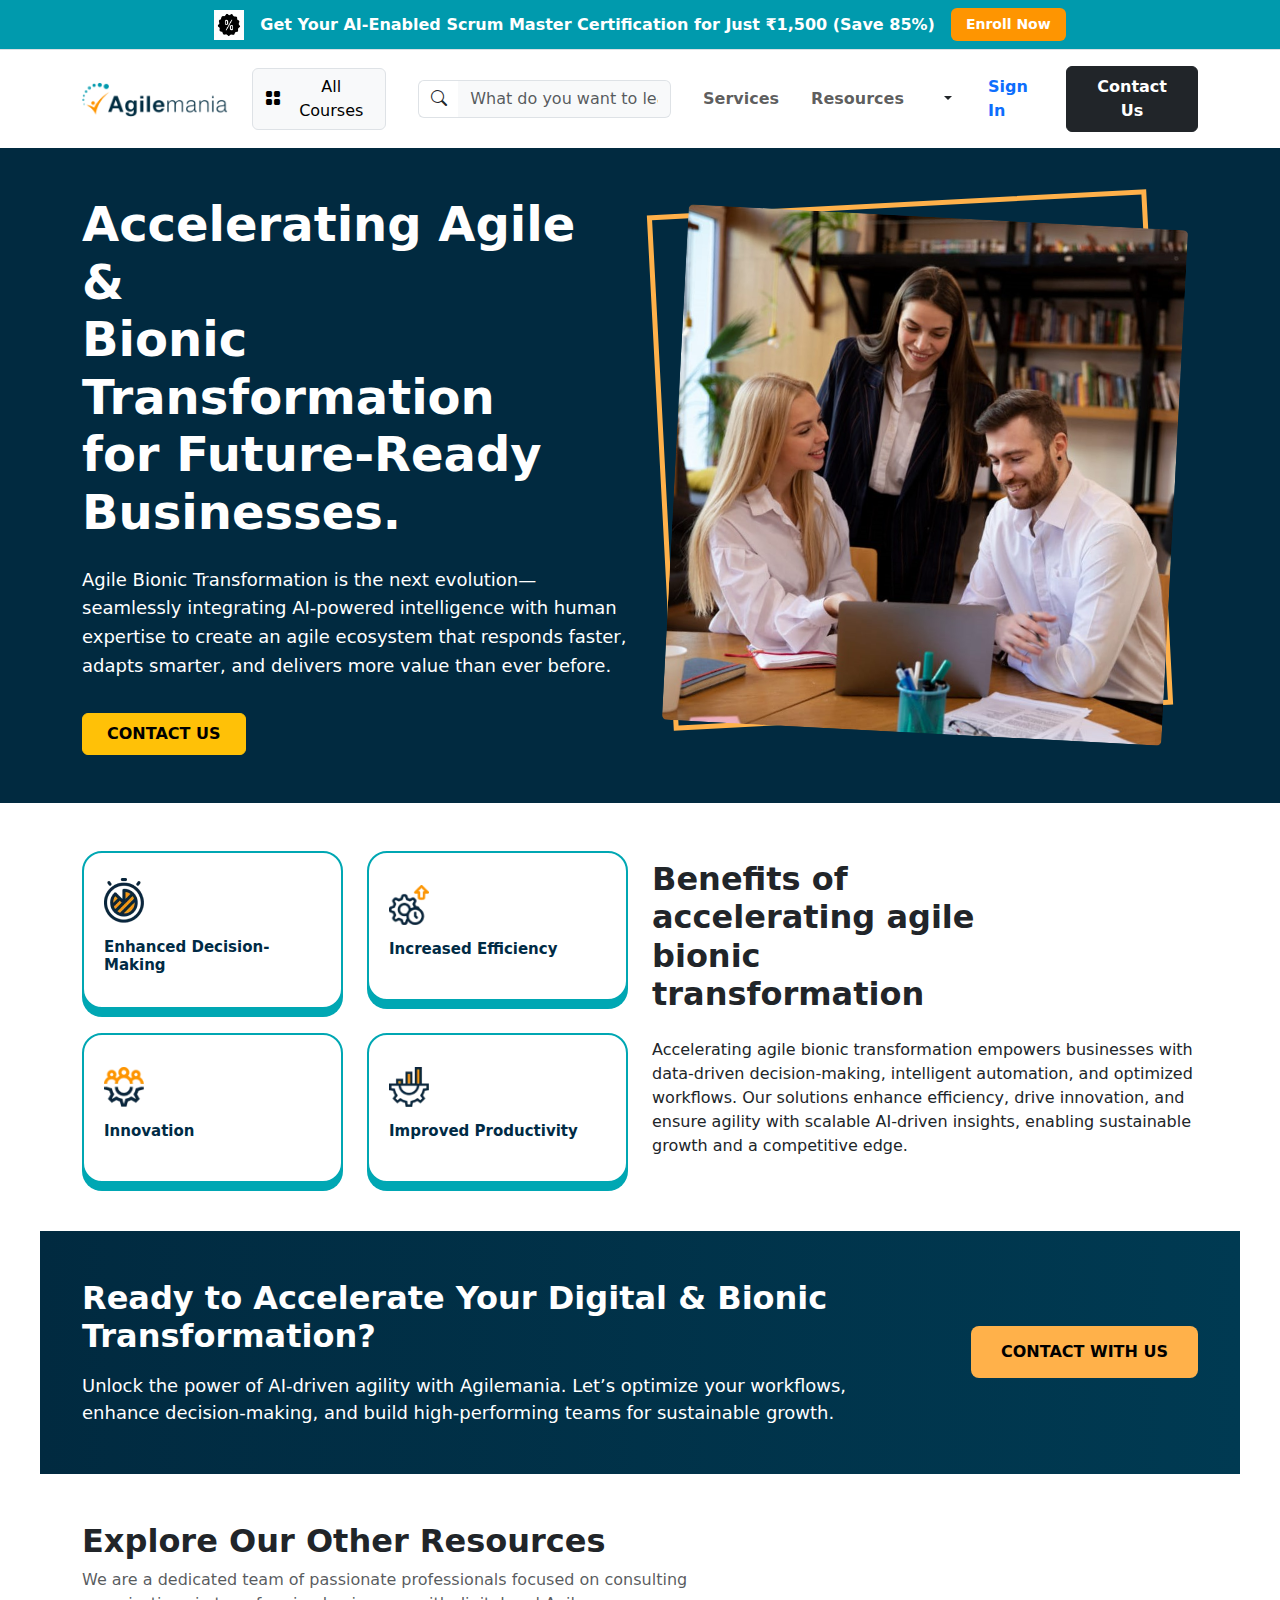
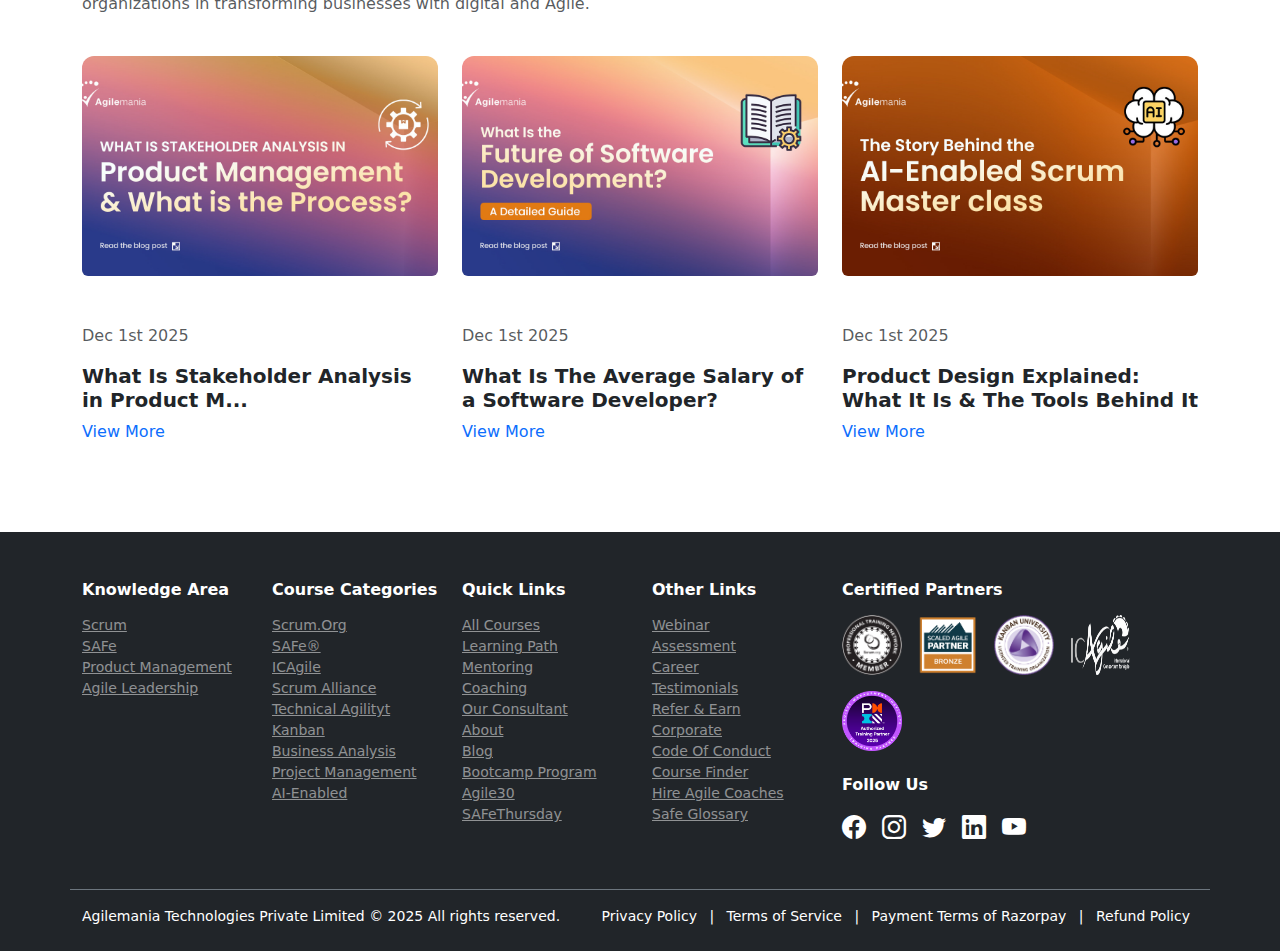
<file: AgileMania/services/bionic agile transformation.html>
<!doctype html>
<html lang="en">

<head>
    <meta charset="utf-8">
    <meta name="viewport" content="width=device-width, initial-scale=1">
    <title>Bionic Agile Transformation</title>
    <link href="https://cdn.jsdelivr.net/npm/bootstrap@5.3.8/dist/css/bootstrap.min.css" rel="stylesheet"
        integrity="sha384-sRIl4kxILFvY47J16cr9ZwB07vP4J8+LH7qKQnuqkuIAvNWLzeN8tE5YBujZqJLB" crossorigin="anonymous">

    <link rel="stylesheet" href="/AgileMania/assets/css/style.css">

    <link rel="stylesheet" href="https://cdn.jsdelivr.net/npm/bootstrap-icons@1.13.1/font/bootstrap-icons.min.css">
    <link href="https://cdn.jsdelivr.net/npm/bootstrap@5.3.2/dist/css/bootstrap.min.css" rel="stylesheet">

</head>

<body>
    <!-- topbar -->
    <div class="topbar border-bottom py-2 px-3 d-flex align-items-center  gap-3 flex-wrap text-center">
        <img src="/AgileMania/assets/images/gificon.gif" alt="" height="30">
        <div class="position-relative d-inline-block">
            <span class="fw-bold ">Get Your AI-Enabled Scrum Master Certification for Just ₹1,500 (Save 85%)</span>

        </div>
        <a href="#">Enroll Now</a>

    </div>

    <!-- navbar -->
    <nav class="navbar navbar-expand-lg bg-white py-3 shadow-sm">
        <div class="container align-items-center">

            <a class="navbar-brand d-flex align-items-center" href="#">
                <img src="/AgileMania/assets/images/logo.png" alt="Logo" height="35" class="me-2">
            </a>

            <button class="navbar-toggler" type="button" data-bs-toggle="collapse" data-bs-target="#mainNavbar">
                <span class="navbar-toggler-icon"></span>
            </button>


            <div class="collapse navbar-collapse" id="mainNavbar">


                <button class="btn btn-light border d-flex align-items-center me-3 mt-3 mt-lg-0">
                    <i class="bi bi-grid-fill me-2"></i>
                    All Courses
                </button>

                <form class="flex-grow-1 mx-lg-3 my-3 my-lg-0">
                    <div class="input-group">
                        <span class="input-group-text bg-white border-end-0">
                            <i class="bi bi-search"></i>
                        </span>
                        <input type="text" class="form-control border-start-0 bg-light"
                            placeholder="What do you want to learn?">
                    </div>
                </form>


                <ul class="navbar-nav align-items-lg-center ms-auto">

                    <li class="nav-item dropdown mx-2 services-dropdown">
                        <a class="nav-link fw-semibold" href="#" id="servicesDropdown">
                            Services
                        </a>

                        <ul class="dropdown-menu shadow-sm" aria-labelledby="servicesDropdown">
                            <li><a class="dropdown-item" href="#">Bionic Agile
                                    Transformation</a></li>
                            <li><a class="dropdown-item" href="#">Business Agility with SAFe®</a></li>
                            <li><a class="dropdown-item" href="#">Service Delivery Using Kanban</a></li>
                            <li><a class="dropdown-item" href="#">Agile Software Development</a></li>
                            <li><a class="dropdown-item" href="#">Product Delivery with Scrum</a></li>
                            <li><a class="dropdown-item" href="#">Agile Capabilities Using ICAgile</a></li>
                            <li><a class="dropdown-item" href="#">Agile Project Management</a></li>
                            <li><a class="dropdown-item" href="#">Web & Mobile App Development</a></li>
                            <li><a class="dropdown-item" href="#">Agile Learning</a></li>
                        </ul>
                    </li>




                    <li class="nav-item dropdown mx-2 resources-dropdown">
                        <a class="nav-link fw-semibold" href="#" id="resourcesDropdown">
                            Resources
                        </a>

                        <ul class="dropdown-menu shadow-sm" aria-labelledby="resourcesDropdown">
                            <li><a class="dropdown-item" href="#">Blogs</a></li>
                            <li><a class="dropdown-item" href="#">Case Studies</a></li>
                            <li><a class="dropdown-item" href="#">E-Books</a></li>
                            <li><a class="dropdown-item" href="#">Webinars</a></li>
                            <li><a class="dropdown-item" href="#">Templates</a></li>
                        </ul>
                    </li>


                    <li class="nav-item dropdown mx-2">
                        <button class="btn dropdown-toggle border-0 bg-transparent" type="button"
                            data-bs-toggle="dropdown">
                        </button>

                        <ul class="dropdown-menu shadow-sm">
                            <li><a class="dropdown-item" href="">AU</a></li>
                            <li><a class="dropdown-item" href="">CA</a></li>
                            <li><a class="dropdown-item" href="">IN</a></li>
                            <li><a class="dropdown-item" href="">MY</a></li>
                            <li><a class="dropdown-item" href="">SG</a></li>
                            <li><a class="dropdown-item" href="">UK</a></li>
                            <li><a class="dropdown-item" href="">US</a></li>
                            <li><a class="dropdown-item" href="">VND</a></li>

                        </ul>
                    </li>

                    <li class="nav-item mx-2">
                        <a class="nav-link fw-semibold text-primary" href="#">Sign In</a>
                    </li>

                    <li class="nav-item ms-2 mt-3 mt-lg-0">
                        <a class="btn btn-dark px-4 py-2 fw-semibold text-white">
                            Contact Us
                        </a>
                    </li>

                </ul>
            </div>
        </div>
    </nav>

    <!-- bionic hero -->
    <section class="hero-section1 py-5">
        <div class="container">
            <div class="row align-items-center">

                <div class="col-lg-6 text-white">
                    <h1 class="fw-bold hero-title1">
                        Accelerating Agile & <br>Bionic Transformation <br>for Future-Ready <br>Businesses.
                    </h1>
                    <p class="mt-4 hero-desc1">
                        Agile Bionic Transformation is the next evolution—seamlessly integrating AI-powered intelligence
                        with human expertise to create an agile ecosystem that responds faster, adapts smarter, and
                        delivers more value than ever before.
                    </p>
                    <a href="#" class="btn btn-warning px-4 py-2 fw-semibold mt-3">CONTACT US</a>
                </div>
                <div class="col-lg-6 text-center mt-4 mt-lg-0">
                    <div class="tilt-wrapper">
                        <img src="/AgileMania/assets/images/services-hero.jpg" class="hero-img1" alt="">
                    </div>
                </div>
            </div>
        </div>
    </section>

    <!-- bionic benefits -->
    <section class="benefits-section py-5">
        <div class="container">
            <div class="row align-items-center">
                <div class="col-lg-6">
                    <div class="row g-4">

                        <div class="col-md-6">
                            <div class="benefit-box">
                                <img src="/AgileMania/assets/images/bionic-benefits1.webp" class="benefit-icon" alt="">
                                <h5 class="benefit-title">Enhanced Decision-Making</h5>
                            </div>
                        </div>

                        <div class="col-md-6">
                            <div class="benefit-box">
                                <img src="/AgileMania/assets/images/bionic-benefits2.webp" class="benefit-icon" alt="">
                                <h5 class="benefit-title">Increased Efficiency</h5>
                            </div>
                        </div>

                        <div class="col-md-6">
                            <div class="benefit-box">
                                <img src="/AgileMania/assets/images/bionic-benefits3.webp" class="benefit-icon" alt="">
                                <h5 class="benefit-title">Innovation</h5>
                            </div>
                        </div>

                        <div class="col-md-6">
                            <div class="benefit-box">
                                <img src="/AgileMania/assets/images/bionic-benefits4.webp" class="benefit-icon" alt="">
                                <h5 class="benefit-title">Improved Productivity</h5>
                            </div>
                        </div>
                    </div>
                </div>

                <div class="col-lg-6 mt-5 mt-lg-0">
                    <h2 class="fw-bold mb-4">
                        Benefits of <br>accelerating agile <br>bionic <br>transformation
                    </h2>

                    <p>
                        Accelerating agile bionic transformation empowers businesses with data-driven decision-making,
                        intelligent automation, and optimized workflows. Our solutions enhance efficiency, drive
                        innovation, and ensure agility with scalable AI-driven insights, enabling sustainable growth and
                        a competitive edge.
                    </p>
                </div>
            </div>
        </div>
    </section>

    <!-- bionic contact -->
    <section class="contact-section py-5">
        <div class="container">
            <div class="row align-items-center text-white">
                <div class="col-lg-9">
                    <h2 class="fw-bold mb-3">
                        Ready to Accelerate Your Digital & Bionic Transformation?
                    </h2>
                    <p class="mb-0" style="font-size: 18px;">
                        Unlock the power of AI-driven agility with Agilemania. Let’s optimize your workflows, enhance
                        decision-making, and build high-performing teams for sustainable growth.
                    </p>
                </div>
                <div class="col-lg-3 text-lg-end mt-4 mt-lg-0">
                    <a href="#" class="contact-btn">CONTACT WITH US</a>
                </div>
            </div>
        </div>
    </section>

    <!-- bionic other resources -->
    <section>
        <div class="container py-5">

            <div class="d-flex justify-content-between align-items-center mb-4">
                <div>
                    <h2 class="fw-bold">Explore Our Other Resources</h2>
                    <p class="text-muted">
                        We are a dedicated team of passionate professionals focused on consulting <br>organizations in
                        transforming businesses with digital and Agile.
                    </p>
                </div>

            </div>

            <div class="row g-4">

                <div class="col-md-4">
                    <div class="blog-card position-relative overflow-hidden">
                        <img src="/AgileMania/assets/images/Resources1.jpg" class="w-100 rounded" />

                    </div>
                    <p class="text-muted pt-2 ">
                        Dec 1st 2025
                    </p>

                    <h5 class="mt-3 fw-bold">
                        What Is Stakeholder Analysis in Product M...
                    </h5>

                    <a href="#" class="text-decoration-none">View More</a>
                </div>

                <div class="col-md-4">
                    <div class="blog-card position-relative overflow-hidden">
                        <img src="/AgileMania/assets/images/Resources2.jpg" class="w-100 rounded" />

                    </div>
                    <p class="text-muted pt-2 ">
                        Dec 1st 2025
                    </p>

                    <h5 class="mt-3 fw-bold">
                        What Is The Average Salary of a Software Developer?
                    </h5>
                    <a href="#" class="text-decoration-none">View More</a>
                </div>

                <div class="col-md-4">
                    <div class="blog-card position-relative overflow-hidden">
                        <img src="/AgileMania/assets/images/Resources3.jpg" class="w-100 rounded" />

                    </div>
                    <p class="text-muted pt-2 ">
                        Dec 1st 2025
                    </p>

                    <h5 class="mt-3 fw-bold">
                        Product Design Explained: What It Is & The Tools Behind It
                    </h5>
                    <a href="#" class="text-decoration-none">View More</a>
                </div>

            </div>
        </div>
    </section>


    <!-- footer -->
    <footer class="bg-dark text-white pt-5 pb-4">
        <div class="container">

            <div class="row">

                <div class="col-lg-8">
                    <div class="row">

                        <div class="col-md-3 mb-4">
                            <h6 class="fw-bold mb-3">Knowledge Area</h6>
                            <ul class="list-unstyled small">
                                <li><a href="#" class="text-white-50">Scrum</a></li>
                                <li><a href="#" class="text-white-50">SAFe</a></li>
                                <li><a href="#" class="text-white-50">Product Management</a></li>
                                <li><a href="#" class="text-white-50">Agile Leadership</a></li>
                            </ul>
                        </div>

                        <div class="col-md-3 mb-4">
                            <h6 class="fw-bold mb-3">Course Categories</h6>
                            <ul class="list-unstyled small">
                                <li><a href="#" class="text-white-50">Scrum.Org</a></li>
                                <li><a href="#" class="text-white-50">SAFe®</a></li>
                                <li><a href="#" class="text-white-50">ICAgile</a></li>
                                <li><a href="#" class="text-white-50">Scrum Alliance</a></li>
                                <li><a href="#" class="text-white-50">Technical Agilityt</a></li>
                                <li><a href="#" class="text-white-50">Kanban</a></li>
                                <li><a href="#" class="text-white-50">Business Analysis</a></li>
                                <li><a href="#" class="text-white-50">Project Management</a></li>
                                <li><a href="#" class="text-white-50">AI-Enabled</a></li>
                            </ul>
                        </div>

                        <div class="col-md-3 mb-4">
                            <h6 class="fw-bold mb-3">Quick Links</h6>
                            <ul class="list-unstyled small">
                                <li><a href="#" class="text-white-50">All Courses</a></li>
                                <li><a href="#" class="text-white-50">Learning Path</a></li>
                                <li><a href="#" class="text-white-50">Mentoring</a></li>
                                <li><a href="#" class="text-white-50">Coaching</a></li>
                                <li><a href="#" class="text-white-50">Our Consultant</a></li>
                                <li><a href="#" class="text-white-50">About</a></li>
                                <li><a href="#" class="text-white-50">Blog</a></li>
                                <li><a href="#" class="text-white-50">Bootcamp Program</a></li>
                                <li><a href="#" class="text-white-50">Agile30</a></li>
                                <li><a href="#" class="text-white-50">SAFeThursday</a></li>
                            </ul>
                        </div>

                        <div class="col-md-3 mb-4">
                            <h6 class="fw-bold mb-3">Other Links</h6>
                            <ul class="list-unstyled small">
                                <li><a href="#" class="text-white-50">Webinar</a></li>
                                <li><a href="#" class="text-white-50">Assessment</a></li>
                                <li><a href="#" class="text-white-50">Career</a></li>
                                <li><a href="#" class="text-white-50">Testimonials</a></li>
                                <li><a href="#" class="text-white-50">Refer & Earn</a></li>
                                <li><a href="#" class="text-white-50">Corporate</a></li>
                                <li><a href="#" class="text-white-50">Code Of Conduct</a></li>
                                <li><a href="#" class="text-white-50">Course Finder</a></li>
                                <li><a href="#" class="text-white-50">Hire Agile Coaches</a></li>
                                <li><a href="#" class="text-white-50">Safe Glossary</a></li>
                            </ul>
                        </div>

                    </div>
                </div>

                <div class="col-lg-4">
                    <div class="d-flex justify-content-lg-end">
                        <div>
                            <h6 class="fw-bold mb-3">Certified Partners</h6>

                            <div class="d-flex gap-3 mb-4 flex-wrap">
                                <img src="/AgileMania/assets/images/footericon1.png" width="60" height="60"
                                    class="img-fluid rounded" alt="">
                                <img src="/AgileMania/assets/images/footericon2.png" width="60" height="60"
                                    class="img-fluid rounded" alt="">
                                <img src="/AgileMania/assets/images/footericon3.png" width="60" height="60"
                                    class="img-fluid rounded" alt="">
                                <img src="/AgileMania/assets/images/footericon4.png" width="60" height="60"
                                    class="img-fluid rounded" alt="">
                                <img src="/AgileMania/assets/images/footericon5.png" width="60" height="60"
                                    class="img-fluid rounded" alt="">
                            </div>

                            <h6 class="fw-bold mb-3">Follow Us</h6>
                            <div class="d-flex gap-3 fs-4">
                                <i class="bi bi-facebook"></i>
                                <i class="bi bi-instagram"></i>
                                <i class="bi bi-twitter"></i>
                                <i class="bi bi-linkedin"></i>
                                <i class="bi bi-youtube"></i>
                            </div>
                        </div>
                    </div>
                </div>

            </div>

        </div>

        <div class="container mt-4 pt-3 border-top border-secondary">
            <div class="d-flex flex-column flex-md-row justify-content-between align-items-center small">

                <div class="mb-2 mb-md-0">
                    Agilemania Technologies Private Limited © 2025 All rights reserved.
                </div>

                <div class="text-center text-md-end">
                    <a href="#" class="text-white text-decoration-none mx-2">Privacy Policy</a> |
                    <a href="#" class="text-white text-decoration-none mx-2">Terms of Service</a> |
                    <a href="#" class="text-white text-decoration-none mx-2">Payment Terms of Razorpay</a> |
                    <a href="#" class="text-white text-decoration-none mx-2">Refund Policy</a>
                </div>

            </div>
        </div>
    </footer>
    <script src="https://cdn.jsdelivr.net/npm/bootstrap@5.3.8/dist/js/bootstrap.bundle.min.js"
        integrity="sha384-FKyoEForCGlyvwx9Hj09JcYn3nv7wiPVlz7YYwJrWVcXK/BmnVDxM+D2scQbITxI"
        crossorigin="anonymous"></script>
</body>

</html>
</file>
<file: AgileMania/assets/css/style.css>
body {
    overflow-x: hidden !important;
}

/* topbar */
.topbar {
    background: #009aad;
    color: #fff;
    display: flex;
    justify-content: center;
    flex-wrap: wrap;
    gap: 10px;
    padding: 8px 20px;
}

.topbar a {
    background: #fe9501;
    color: #fff;
    display: flex;
    align-items: center;
    gap: 8px;
    padding: 6px 15px;
    border-radius: 6px;
    font-weight: 600;
    font-size: 14px;
    text-decoration: none;
    white-space: nowrap;
    transition: 0.3s;
}

.topbar a:hover {
    background: #ff9f1c;
}

@media (max-width: 768px) {
    .topbar {
        flex-direction: column;
        align-items: center;
    }

    .topbar a {
        font-size: 13px;
        padding: 6px 12px;
    }
}

@media (max-width: 576px) {
    .topbar a {
        font-size: 12px;
        padding: 5px 10px;
    }
}

/* navbar */
/* -----------------------------------
   DESKTOP HOVER BEHAVIOR
----------------------------------- */
.navbar-nav .nav-item.dropdown:hover .dropdown-menu {
    display: block;
}

.services-dropdown>a::after,
.resources-dropdown>a::after {
    display: none !important;
}

/* Mega Dropdown Container */
.dropdown-mega {
    position: static !important;
}

.dropdown-mega .dropdown-menu {
    display: none;
    width: 90%;
    max-width: 1200px;
    left: 50%;
    transform: translateX(-50%);
    margin-top: 0;
    border-radius: 12px;
    overflow: hidden;
    box-shadow: 0 8px 24px rgba(0, 0, 0, 0.15);
    padding: 30px;
}

/* Adjust width for large screens */
@media (max-width: 1400px) {
    .dropdown-mega .dropdown-menu {
        width: 96%;
    }
}

/* Tutorials Panel (Right Column) */
.dropdown-mega .tutorial-panel {
    background: #e8f4f9;
    padding: 30px;
    border-left: 1px solid #d5e6ed;
}

/* Hover effect */
.dropdown-item:hover {
    background-color: #eaf4ff;
}

/* -----------------------------------
   🔵 MOBILE & TABLET (≤991px)
   Make dropdown vertical stacked
----------------------------------- */
@media (max-width: 991px) {

    /* Basic dropdown behavior on mobile */
    .navbar-nav .dropdown-menu {
        display: none;
        position: static;
        width: 100%;
        max-width: none;
        border-radius: 0;
        box-shadow: none;
        padding: 20px !important;
    }

    .navbar-nav .dropdown.show .dropdown-menu {
        display: block;
    }

    /* Remove mega-menu layout */
    .dropdown-mega .dropdown-menu {
        transform: none;
        left: 0;
        width: 100% !important;
        max-width: 100% !important;
        padding: 20px !important;
    }

    /* Make all columns full width */
    .dropdown-mega .col-lg-9,
    .dropdown-mega .col-lg-3,
    .dropdown-mega .col-md-4 {
        width: 100% !important;
        max-width: 100% !important;
        flex: 0 0 100%;
        margin-bottom: 25px;
    }

    /* Break the row structure */
    .dropdown-mega .row {
        display: block !important;
    }

    /* Headings */
    .dropdown-mega h5 {
        font-size: 18px;
        font-weight: 700;
        margin-bottom: 6px;
    }

    /* Descriptions */
    .dropdown-mega p {
        font-size: 14px;
        color: #555;
        margin-bottom: 20px;
    }

    /* Tutorials section */
    .dropdown-mega .tutorial-panel {
        background: #f5f9fc;
        border-left: none;
        padding: 15px 0;
    }

    .dropdown-mega .tutorial-panel ul li {
        margin-bottom: 12px;
    }

    .dropdown-mega .tutorial-panel a {
        font-size: 15px;
        padding-left: 0;
    }
}


/* hero homepage */
.hero-section {
    display: flex;
    flex-wrap: wrap;
    align-items: center;
    padding-top: 80px;
    margin-bottom: 10px;
}

.hero-left {
    flex: 1 1 50%;
    background: url("/AgileMania/assets/images/banner-bg.jpg") no-repeat left;
    background-size: 50%;
    padding-left: 100px;
}

.hero-left h1 {
    line-height: 1.2;
}

.right-image {
    flex: 1 1 50%;
    position: relative;
    overflow: hidden;
}

.hero-illustration,
.right-image img {
    width: 100%;
    height: auto;
}

@media (max-width: 991px) {
    .hero-section {
        flex-direction: column;
        padding-top: 100px;
    }

    .hero-left {
        background-size: 100%;
        padding-left: 0;
        text-align: center;
    }

    .right-image img {
        width: 100%;
        max-width: 100%;
        margin-top: 20px;
    }
}

@media (max-width: 576px) {
    .hero-section {
        padding-top: 40px;
    }

    .hero-left h1 {
        font-size: 1.8rem !important;
        line-height: 1.3;
    }
}

@media (max-width: 400px) {
    .right-image img {
        width: 150% !important;
    }
}

/* WHY SECTION */
.why-section {
    background: #03374C;
    position: relative;
    overflow: hidden;
    padding: 60px 0;
    text-align: center;
    color: #fff;
}

.stat {
    display: flex;
    flex-direction: column;
    align-items: center;
    justify-content: center;
    margin: 20px;
}

.stat img {
    width: 55px;
}

.stat h3 {
    font-size: 32px;
    margin: 10px 0 5px;
}

.stat p {
    font-size: 15px;
}

.why-bottom-img {
    position: absolute;
    bottom: -40px;
    left: 0;
    width: 100%;
    pointer-events: none;
}

.bottom-shadow {
    width: 100%;
    position: absolute;
    bottom: -5px;
    left: 0;
    pointer-events: none;
}

@media (max-width: 992px) {
    .why-section {
        padding: 60px 20px;
    }

    .why-bottom-img {
        bottom: -30px;
    }

    .stat img {
        width: 50px;
    }

    .stat h3 {
        font-size: 28px;
    }

    .stat p {
        font-size: 14px;
    }
}

@media (max-width: 768px) {
    .why-section {
        padding: 50px 20px;
    }
}

@media (max-width: 576px) {
    .why-section {
        padding: 40px 10px;
    }

    .stat img {
        width: 45px;
    }

    .stat h3 {
        font-size: 26px;
    }

    .stat p {
        font-size: 14px;
    }
}

/* SOLUTION SECTION */
.solution-wrapper {
    background: #f4fbfc;
    border-radius: 12px;
    padding: 40px 20px;
    margin-top: 40px;
    display: flex;
    flex-wrap: wrap;
    gap: 20px;
}

.solution-box {
    flex: 1 1 30%;
    padding: 30px;
    min-height: 300px;
    position: relative;
    transition: 0.3s;
    cursor: pointer;
    border-right: 1px solid #dce8ea;
    border-radius: 12px;
}

.solution-box:last-child,
.solution-box:nth-child(3n) {
    border-right: none;
}

.solution-icon img {
    width: 55px;
    margin-bottom: 20px;
    transition: 0.3s;
}

.solution-title {
    font-size: 22px;
    font-weight: 700;
    color: #022f3a;
    transition: 0.3s;
}

.solution-desc {
    font-size: 16px;
    margin-top: 10px;
    color: #415b62;
    line-height: 1.6;
    transition: 0.3s;
}

.read-more {
    opacity: 0;
    position: absolute;
    bottom: 25px;
    left: 30px;
    font-weight: 600;
    color: white;
    display: flex;
    align-items: center;
    gap: 6px;
    transition: 0.3s;
}

.solution-box:hover {
    background: #008c99;
    color: wheat !important;
}

.solution-box:hover .solution-title,
.solution-box:hover .solution-desc {
    color: white !important;
}

.solution-box:hover .solution-icon i {
    filter: brightness(200%);
}

.solution-box:hover .read-more {
    opacity: 1;
}

.border-btm {
    border-bottom: 1px solid #dce8ea;
    padding-bottom: 30px;
    margin-bottom: 30px;
}

@media (max-width: 992px) {
    .solution-box {
        flex: 1 1 45%;
        border-right: none;
    }
}

@media (max-width: 576px) {
    .solution-box {
        flex: 1 1 100%;
        padding: 20px;
    }

    .solution-title {
        font-size: 20px;
    }

    .solution-desc {
        font-size: 15px;
    }
}

/* ABOUT SECTION */
.about-section {
    background: #000;
    padding: 60px 20px;
    text-align: center;
}

.video-box {
    width: 100%;
    min-height: 420px;
    background-image: url('/AgileMania/assets/images/video-bg-img.webp');
    background-size: cover;
    background-position: center;
    position: relative;
    border-radius: 12px;
    overflow: hidden;
    background-attachment: fixed;
}

.play-btn {
    width: 75px;
    height: 75px;
    border-radius: 50%;
    background: rgba(255, 255, 255, 0.2);
    backdrop-filter: blur(4px);
    display: flex;
    align-items: center;
    justify-content: center;
    position: absolute;
    inset: 0;
    margin: auto;
    cursor: pointer;
    transition: 0.3s ease;
}

.play-btn span {
    width: 0;
    height: 0;
    border-left: 18px solid #fff;
    border-top: 11px solid transparent;
    border-bottom: 11px solid transparent;
}

.play-btn:hover {
    background: rgba(255, 255, 255, 0.35);
}

.about-content p {
    color: #ddd;
    line-height: 1.6;
    font-size: 16px;
}

@media (max-width: 992px) {
    .video-box {
        min-height: 350px;
        background-attachment: scroll;
    }

    .play-btn {
        width: 65px;
        height: 65px;
    }
}

@media (max-width: 768px) {
    .video-box {
        min-height: 300px;
    }

    .play-btn {
        width: 55px;
        height: 55px;
    }

    .about-content p {
        font-size: 15px;
    }
}

@media (max-width: 576px) {
    .video-box {
        min-height: 250px;
    }

    .play-btn {
        width: 50px;
        height: 50px;
    }

    .about-content p {
        font-size: 14px;
    }
}

/* TRAINING SECTION */
.training-box {
    background: #fff;
    border-radius: 12px;
    padding: 20px;
    border: 1px solid #e5e7eb;
}

.training-item {
    display: flex;
    align-items: center;
    justify-content: space-between;
    border: 1px solid #e5e7eb;
    padding: 12px 15px;
    border-radius: 10px;
    margin-bottom: 12px;
    background: #fff;
    transition: 0.3s ease;
    flex-wrap: wrap;
}

.training-item:hover {
    background: #f8f9fa;
    border-color: #b9c2d0;
}

.training-item img {
    width: 45px;
    height: 45px;
    object-fit: contain;
    margin-right: 10px;
}

.training-item div {
    flex: 1 1 60%;
    font-weight: 500;
    font-size: 15px;
}

.training-item a {
    color: #0dcaf0;
    font-size: 20px;
}

.training-item a:hover {
    color: #0bb7da;
}

.section-title {
    font-size: 24px;
    font-weight: 700;
    margin-top: 40px;
    text-align: center;
    letter-spacing: 3px;
}

.category-badge {
    background: #f5e9c8;
    display: inline-block;
    padding: 16px 22px;
    border-radius: 50px;
    font-weight: 600;
    margin-bottom: 15px;
}

@media (max-width: 992px) {
    .training-item div {
        flex: 1 1 70%;
        font-size: 14px;
    }

    .training-item a {
        font-size: 18px;
    }
}

@media (max-width: 768px) {
    .training-item {
        flex-direction: column;
        align-items: flex-start;
    }

    .training-item img {
        margin-bottom: 10px;
    }

    .training-item div {
        flex: 1 1 100%;
    }

    .training-item a {
        font-size: 16px;
        margin-top: 5px;
    }
}

@media (max-width: 576px) {
    .training-item div {
        font-size: 13px;
    }

    .training-item a {
        font-size: 14px;
    }

    .category-badge {
        padding: 12px 18px;
        font-size: 14px;
    }

    .section-title {
        font-size: 20px;
    }
}

/* Coach Section */
section {
    position: relative;
    overflow: hidden;
    padding-bottom: 40px;
}

.coach-img-box {
    width: 100%;
    height: clamp(180px, 25vw, 260px);
    overflow: hidden;
    border-radius: 12px;
}

.coach-img {
    width: 100%;
    height: 100%;
    object-fit: cover;
    object-position: top;
    transition: transform 0.3s ease;
}

.coach-img-box:hover .coach-img {
    transform: scale(1.05);
}

.heading-arrows {
    display: flex;
    align-items: center;
    gap: clamp(8px, 1.5vw, 12px);
    margin-bottom: 15px;
}

.custom-arrow {
    width: clamp(30px, 5vw, 38px);
    height: clamp(30px, 5vw, 38px);
    border-radius: 50%;
    background: #ffffff;
    border: 1px solid #ddd;
    display: flex;
    align-items: center;
    justify-content: center;
    cursor: pointer;
    transition: background 0.3s ease;
}

.custom-arrow:hover {
    background: #f5f5f5;
}

.custom-arrow span {
    filter: invert(1);
    font-size: clamp(14px, 2vw, 18px);
}

.slider-track {
    display: flex;
    gap: 20px;
    transition: transform 0.4s ease;
}

.slider-item {
    flex: 0 0 calc((100% - 80px)/5);
}

@media (max-width: 991px) {
    .slider-item {
        flex: 0 0 calc((100% - 40px)/3);
        width: 80px;
    }
}

@media (max-width: 576px) {
    .slider-item {
        flex: 0 0 100%;
        width: 50px;
    }
}

@media (max-width: 567px) {
    .slider-item {
        flex: 0 0 100%;

    }

    .coach-img {
        width: 200px;
        gap: 1px;
        align-items: center;
    }
}
@media (min-width: 320px) {
    .slider-item {
        flex: 0 0 100%;

    }

    .coach-img {
        width: 200px;
       
        align-items: center;
    }
}

/* community */
.side-img {
    width: 280px;
    height: auto;
    position: relative;
    top: 30px;
}

.circle-bg {
    width: 280px;
    height: 280px;
    background: url(/AgileMania/assets/images/community-circle.svg) center/cover no-repeat;
    border-radius: 50%;
    text-align: center;
    font-weight: bold;
    text-transform: uppercase;
    padding: 20px;
}

@media (max-width: 992px) {
    .side-img {
        width: 220px;
        top: 20px;
    }

    .circle-bg {
        width: 220px;
        height: 220px;
        padding: 15px;
    }
}

@media (max-width: 576px) {
    .side-img {
        width: 160px;
        margin: 0 auto;
        top: 10px;
        display: block;
    }

    .circle-bg {
        width: 160px;
        height: 160px;
        padding: 10px;
        margin: 0 auto;
    }
}

.testimonial-box {
    background: #fff;
    border-radius: 14px;
    box-shadow: 0 10px 25px rgba(0, 0, 0, 0.08);
}

.author-img {
    width: 55px;
    height: 55px;
    border-radius: 50%;
    object-fit: cover;
}

.small-logo {
    max-width: 90px;
    opacity: 0.9;
}

.carousel-arrows-wrapper {
    position: absolute;
    bottom: -45px;
    left: 0;
    display: flex;
    gap: 12px;
    z-index: 99;
    transform: none !important;
    justify-content: flex-start !important;
    width: auto !important;
}

.carousel-prev-btn,
.carousel-next-btn {
    width: 40px;
    height: 40px;
    border-radius: 50%;
    border: none;
    background: #00000025;
    display: flex;
    align-items: center;
    justify-content: center;
    cursor: pointer;
}

.carousel-prev-btn:hover,
.carousel-next-btn:hover {
    background: #00000040;
}

.carousel-prev-btn i,
.carousel-next-btn i {
    font-size: 18px;
    color: #000;
}

@media (max-width: 768px) {
    .carousel-arrows-wrapper {
        bottom: -35px;
    }
}

@media (max-width: 576px) {
    .author-img {
        width: 48px;
        height: 48px;
    }

    .small-logo {
        max-width: 70px;
    }
}

/* Client Box */
.client-box {
    height: 110px;
    display: flex;
    align-items: center;
    justify-content: center;
    padding: 10px;
    transition: all 0.3s ease;
}

.client-box img {
    max-height: 70px;
    max-width: 100%;
    object-fit: contain;
    transition: transform 0.3s ease;
}

@media (max-width: 992px) {
    .client-box {
        height: 90px;
    }

    .client-box img {
        max-height: 60px;
    }
}

@media (max-width: 768px) {
    .client-box {
        height: 80px;
    }

    .client-box img {
        max-height: 50px;
    }
}

@media (max-width: 576px) {
    .client-box {
        height: 70px;
        padding: 5px;
    }

    .client-box img {
        max-height: 40px;
    }
}

/* Blog Card */
.blog-card {
    height: 260px;
    border-radius: 12px;
    position: relative;
    overflow: hidden;
}

.blog-card img {
    height: 100%;
    width: 100%;
    object-fit: cover;
    transition: transform 0.4s ease;
}

.blog-card:hover img {
    transform: scale(1.05);
}

.hover-box {
    position: absolute;
    inset: 0;
    background: transparent;
    opacity: 0;
    transition: opacity 0.4s ease;
    padding: 20px;
    display: flex;
    align-items: flex-end;
}

.blog-card:hover .hover-box {
    opacity: 1;
}

.read-more {
    background: #008c99;
    color: #fff;
    padding: 10px 18px;
    width: fit-content;
    border-radius: 6px;
    font-weight: 600;
    font-size: 16px;
    opacity: 0;
    transform: translateY(20px);
    transition: all 0.4s ease;
}

.blog-card:hover .read-more {
    opacity: 1;
    transform: translateY(0);
    cursor: pointer;
}

@media (max-width: 992px) {
    .blog-card {
        height: 220px;
    }

    .read-more {
        font-size: 15px;
        padding: 8px 16px;
    }

    .hover-box {
        padding: 18px;
    }
}

@media (max-width: 768px) {
    .blog-card {
        height: 200px;
    }

    .read-more {
        font-size: 14px;
        padding: 7px 14px;
    }

    .hover-box {
        padding: 15px;
    }
}

@media (max-width: 576px) {
    .blog-card {
        height: 160px;
    }

    .read-more {
        font-size: 13px;
        padding: 6px 12px;
    }

    .hover-box {
        padding: 12px;
    }
}

/* footer */
.footer-dark {
    background-color: #051622;
    color: #fff;
    padding: 60px 0;
    font-size: 17px;
}

.footer-dark a {
    color: #cdd8df;
    text-decoration: none;
    transition: color 0.3s ease;
}

.footer-dark a:hover {
    color: #fff;
}

.footer-title {
    font-weight: 600;
    margin-bottom: 20px;
    font-size: 20px;
}

.partner-logo {
    height: 60px;
    margin-right: 15px;
    max-width: 100%;
    object-fit: contain;
}

.social-icons i {
    font-size: 22px;
    margin-right: 18px;
    cursor: pointer;
    transition: color 0.3s ease;
}

.social-icons i:hover {
    color: #0dcaf0;
}

.footer-bottom {
    border-top: 1px solid #14425a;
    margin-top: 30px;
    padding-top: 20px;
    font-size: 15px;
    text-align: center;
}

@media (max-width: 992px) {
    .footer-dark {
        padding: 50px 20px;
        font-size: 16px;
    }

    .footer-title {
        font-size: 18px;
    }

    .partner-logo {
        height: 50px;
        margin-right: 12px;
    }

    .social-icons i {
        font-size: 20px;
        margin-right: 15px;
    }

    .footer-bottom {
        font-size: 14px;
    }
}

@media (max-width: 768px) {
    .footer-dark {
        padding: 40px 15px;
        font-size: 15px;
    }

    .footer-title {
        font-size: 17px;
    }

    .partner-logo {
        height: 45px;
        margin-right: 10px;
    }

    .social-icons i {
        font-size: 18px;
        margin-right: 12px;
    }

    .footer-bottom {
        font-size: 13px;
    }
}

@media (max-width: 576px) {
    .footer-dark {
        padding: 30px 10px;
        font-size: 14px;
    }

    .footer-title {
        font-size: 16px;
    }

    .partner-logo {
        height: 40px;
        margin-right: 8px;
    }

    .social-icons i {
        font-size: 16px;
        margin-right: 10px;
    }

    .footer-bottom {
        font-size: 12px;
    }
}

/* SERVICES */
/* bionic */
/* Hero Bionic */
.hero-section1 {
    background-color: #012A40;
    min-height: 70px;
    display: flex;
    align-items: center;
    justify-content: space-between;
    padding: 50px 20px;
    flex-wrap: wrap;
}

.hero-title1 {
    font-size: clamp(28px, 5vw, 48px);
    line-height: 1.2;
    margin-bottom: 15px;
}

.hero-desc1 {
    font-size: clamp(14px, 2vw, 18px);
    line-height: 1.6;
}

.tilt-wrapper {
    position: relative;
    width: fit-content;
    margin: 0 auto;
}

.tilt-wrapper::before {
    content: "";
    position: absolute;
    top: -15px;
    left: -15px;
    width: 100%;
    height: 100%;
    border: 5px solid #ffb14a;
    transform: rotate(-3deg);
    z-index: 1;
}

.hero-img1 {
    border-radius: 5px;
    transform: rotate(3deg);
    z-index: 2;
    position: relative;
    width: clamp(250px, 40vw, 500px);
}

@media (max-width: 992px) {
    .hero-section1 {
        flex-direction: column;
        text-align: center;
    }
}

@media (max-width: 576px) {
    .hero-section1 {
        padding: 30px 15px;
    }

    .tilt-wrapper::before {
        top: -10px;
        left: -10px;
        border-width: 3px;
    }
}

/* Tabs Bionic */
.services-tab .bgs-skyblue {
    background: #f4f9ff;
    border-top: 1px solid #e1e7ef;
    border-bottom: 1px solid #e1e7ef;
}

.agilemania_service_tab {
    display: flex;
    gap: 10px;
    overflow-x: auto;
    white-space: nowrap;
    padding-bottom: 5px;
    -webkit-overflow-scrolling: touch;
}

.agilemania_service_tab .nav-link {
    border: 1px solid #e1e1e1;
    background: #fff;
    padding: clamp(6px, 1vw, 10px) clamp(12px, 2vw, 18px);
    border-radius: 30px;
    font-weight: 500;
    color: #333;
    box-shadow: 0 0 0 transparent;
    transition: all 0.3s ease;
    flex-shrink: 0;
}

.agilemania_service_tab .nav-link.active {
    background: #0d6efd;
    color: #fff;
    border-color: #0d6efd;
    box-shadow: 0 6px 14px rgba(0, 0, 0, 0.15);
}

.agilemania_service_tab .nav-link:hover {
    background: #e8f1ff;
}

.services-tab img {
    border-radius: 12px;
    max-width: 100%;
    height: auto;
}

@media (max-width: 992px) {
    .agilemania_service_tab .nav-link {
        padding: clamp(6px, 2vw, 10px) clamp(10px, 4vw, 16px);
        font-size: clamp(12px, 2vw, 16px);
    }
}

@media (max-width: 576px) {
    .agilemania_service_tab {
        gap: 8px;
    }

    .agilemania_service_tab .nav-link {
        font-size: 13px;
        padding: 6px 10px;
    }
}

/* Benefit Bionic */
.benefit-box {
    background: #fff;
    border: 2px solid #00a7b3;
    border-radius: 20px;
    padding: clamp(15px, 2vw, 25px) clamp(12px, 2vw, 20px);
    min-height: clamp(120px, 15vw, 150px);
    box-shadow: 0px 8px 0px #00a7b3;
    display: flex;
    flex-direction: column;
    justify-content: center;
    transition: transform 0.3s ease;
}

.benefit-box:hover {
    transform: translateY(-5px);
}

.benefit-icon {
    width: clamp(30px, 5vw, 40px);
    height: auto;
    margin-bottom: clamp(10px, 2vw, 15px);
}

.benefit-title {
    font-size: clamp(13px, 2vw, 15px);
    font-weight: 600;
    color: #002b45;
}

@media (max-width: 576px) {
    .benefit-box {
        min-height: 120px;
        padding: 15px 12px;
    }

    .benefit-icon {
        width: 30px;
        margin-bottom: 10px;
    }

    .benefit-title {
        font-size: 13px;
    }
}

/* Contact Bionic */
.contact-section {
    background: linear-gradient(90deg, #012A40, #003A52);
    margin: 0 auto;
    padding: clamp(30px, 5vw, 60px) 20px;
    max-width: 1200px;
    box-sizing: border-box;
}

.contact-btn {
    background-color: #ffb14a;
    padding: clamp(10px, 2vw, 14px) clamp(20px, 4vw, 30px);
    border-radius: 8px;
    color: #000;
    font-weight: 600;
    text-decoration: none;
    display: inline-block;
    transition: background-color 0.3s ease;
}

.contact-btn:hover {
    background-color: #ff9f1c;
    color: #000;
}

@media (max-width: 768px) {
    .contact-section {
        margin: 0;
        padding: 30px 15px;
    }
}

@media (max-width: 576px) {
    .contact-section {
        padding: 20px 10px;
    }

    .contact-btn {
        width: 100%;
        text-align: center;
        padding: 12px 0;
    }
}

/* Blog Bionic Image */
.blog-card img {
    width: 100%;
    height: clamp(150px, 25vw, 220px);
    object-fit: cover;
    border-radius: 10px;
    transition: 0.3s ease;
}
</file>
<file: AgileMania/assets/css/assessment.css>
body {
    overflow-x: hidden !important;
}

/* topbar */
.topbar {
    background: #009aad;
    color: #fff;
    display: flex;
    justify-content: center;
    flex-wrap: wrap;
    gap: 10px;
    padding: 8px 20px;
}

.topbar a {
    background: #fe9501;
    color: #fff;
    display: flex;
    align-items: center;
    gap: 8px;
    padding: 6px 15px;
    border-radius: 6px;
    font-weight: 600;
    font-size: 14px;
    text-decoration: none;
    white-space: nowrap;
    transition: 0.3s;
}

.topbar a:hover {
    background: #ff9f1c;
}

@media (max-width: 768px) {
    .topbar {
        flex-direction: column;
        align-items: center;
    }

    .topbar a {
        font-size: 13px;
        padding: 6px 12px;
    }
}

@media (max-width: 576px) {
    .topbar a {
        font-size: 12px;
        padding: 5px 10px;
    }
}

/* navbar */
/* -----------------------------------
   DESKTOP HOVER BEHAVIOR
----------------------------------- */
.navbar-nav .nav-item.dropdown:hover .dropdown-menu {
    display: block;
}

.services-dropdown>a::after,
.resources-dropdown>a::after {
    display: none !important;
}

/* Mega Dropdown Container */
.dropdown-mega {
    position: static !important;
}

.dropdown-mega .dropdown-menu {
    display: none;
    width: 90%;
    max-width: 1200px;
    left: 50%;
    transform: translateX(-50%);
    margin-top: 0;
    border-radius: 12px;
    overflow: hidden;
    box-shadow: 0 8px 24px rgba(0, 0, 0, 0.15);
    padding: 30px;
}

/* Adjust width for large screens */
@media (max-width: 1400px) {
    .dropdown-mega .dropdown-menu {
        width: 96%;
    }
}

/* Tutorials Panel (Right Column) */
.dropdown-mega .tutorial-panel {
    background: #e8f4f9;
    padding: 30px;
    border-left: 1px solid #d5e6ed;
}

/* Hover effect */
.dropdown-item:hover {
    background-color: #eaf4ff;
}

/* -----------------------------------
   🔵 MOBILE & TABLET (≤991px)
   Make dropdown vertical stacked
----------------------------------- */
@media (max-width: 991px) {

    /* Basic dropdown behavior on mobile */
    .navbar-nav .dropdown-menu {
        display: none;
        position: static;
        width: 100%;
        max-width: none;
        border-radius: 0;
        box-shadow: none;
        padding: 20px !important;
    }

    .navbar-nav .dropdown.show .dropdown-menu {
        display: block;
    }

    /* Remove mega-menu layout */
    .dropdown-mega .dropdown-menu {
        transform: none;
        left: 0;
        width: 100% !important;
        max-width: 100% !important;
        padding: 20px !important;
    }

    /* Make all columns full width */
    .dropdown-mega .col-lg-9,
    .dropdown-mega .col-lg-3,
    .dropdown-mega .col-md-4 {
        width: 100% !important;
        max-width: 100% !important;
        flex: 0 0 100%;
        margin-bottom: 25px;
    }

    /* Break the row structure */
    .dropdown-mega .row {
        display: block !important;
    }

    /* Headings */
    .dropdown-mega h5 {
        font-size: 18px;
        font-weight: 700;
        margin-bottom: 6px;
    }

    /* Descriptions */
    .dropdown-mega p {
        font-size: 14px;
        color: #555;
        margin-bottom: 20px;
    }

    /* Tutorials section */
    .dropdown-mega .tutorial-panel {
        background: #f5f9fc;
        border-left: none;
        padding: 15px 0;
    }

    .dropdown-mega .tutorial-panel ul li {
        margin-bottom: 12px;
    }

    .dropdown-mega .tutorial-panel a {
        font-size: 15px;
        padding-left: 0;
    }
}

/* assessment banner */
.practice-box {
    background: rgba(231, 247, 250, 0.7);
    background-image: url('/AgileMania/assets/images/assessment-banner-bg-1.svg');
    background-size: cover;
    background-position: center;
    background-repeat: no-repeat;
    border-radius: 20px;
}

.info-card {
    border-radius: 15px;
}

/* assessment list */
.feature-box {
    display: flex;
    align-items: center;
    gap: 12px;
    padding: 15px 10px;
}

.feature-icon img {
    height: 45px;
}

/* assessment quiz */
.quiz-box {
    background: #fff;
    border: 1px solid #ddd;
    transition: 0.3s ease;
}

.quiz-box:hover {
    transform: translateY(-3px);
    box-shadow: 0 6px 18px rgba(0, 0, 0, 0.1);
}

.quiz-title {
    font-size: 30px;
    font-weight: 700;
    line-height: 1.3;
}

.quiz-desc {
    color: #555;
    font-size: 18px;
}

/* assessment testimonial */
.testimonial-box {
    background: #fff;
    border-radius: 14px;
    box-shadow: 0 10px 25px rgba(0, 0, 0, 0.08);
}

.author-img {
    width: 55px;
    height: 55px;
    border-radius: 50%;
    object-fit: cover;
}

.small-logo {
    max-width: 90px;
    opacity: 0.9;
}

.carousel-arrows-wrapper {
    position: absolute;
    bottom: -45px;
    left: 0;
    display: flex;
    gap: 12px;
    z-index: 99;
    transform: none !important;
    justify-content: flex-start !important;
    width: auto !important;
}

.carousel-prev-btn,
.carousel-next-btn {
    width: 40px;
    height: 40px;
    border-radius: 50%;
    border: none;
    background: #00000025;
    display: flex;
    align-items: center;
    justify-content: center;
    cursor: pointer;
}

.carousel-prev-btn:hover,
.carousel-next-btn:hover {
    background: #00000040;
}

.carousel-prev-btn i,
.carousel-next-btn i {
    font-size: 18px;
    color: #000;
}

@media (max-width: 768px) {
    .carousel-arrows-wrapper {
        bottom: -35px;
    }
}

@media (max-width: 576px) {
    .author-img {
        width: 48px;
        height: 48px;
    }

    .small-logo {
        max-width: 70px;
    }
}

/* assessment faq's */
.faq .accordion-item {
    background: #f5f8fa;
    border: none;
    border-radius: 10px;
    margin-bottom: 12px;
    overflow: hidden;
}

.faq .accordion-button {
    background: #f5f8fa;
    font-weight: 600;
    padding: 18px 20px;
    font-size: 16px;
    border: none;
    box-shadow: none;
}

.faq .accordion-button:not(.collapsed) {
    background: #eef3f7;
    color: #003366;
}

.faq .accordion-button::after {
    background-image: none !important;
    content: "+";
    font-size: 22px;
    font-weight: 400;
    transform: rotate(0deg);
    transition: 0.3s ease;
}

.faq .accordion-button:not(.collapsed)::after {
    content: "–";
    transform: rotate(180deg);
}

.faq .accordion-body {
    padding: 0 20px 18px 20px;
    color: #555;
    font-size: 15px;
    line-height: 1.6;
}

/* assessment blog */
.carousel-container {
    display: flex;
    overflow: hidden;
}

.carousel-item .card-wrapper {
    display: flex;
    width: 100%;
}
.blog-card-box {
    flex: 0 0 33.333%;
    padding: 10px;
}

@media (max-width: 768px) {
    .blog-card-box {
        flex: 0 0 100%;
    }
}

.blog-card {
    height: 100%;
    display: flex;
    flex-direction: column;
    border-radius: 12px;
    overflow: hidden;
    background: #fff;
    box-shadow: 0 2px 12px rgba(0, 0, 0, 0.1);
}

.blog-card img {
    width: 100%;
    aspect-ratio: 16/9;
    object-fit: cover;
}

@media (max-width: 380px) {
    .blog-card img {
        aspect-ratio: 4/3;
    }
}

.blog-card .text {
    flex: 1;
    display: flex;
    flex-direction: column;
    justify-content: flex-start;
    padding: 15px;
}

.nav-arrows button {
    border: none;
    background: #000;
    color: #fff;
    width: 38px;
    height: 38px;
    border-radius: 6px;
    font-size: 20px;
    cursor: pointer;
}

/* footer */
.footer-dark {
    background-color: #051622;
    color: #fff;
    padding: 60px 0;
    font-size: 17px;
}

.footer-dark a {
    color: #cdd8df;
    text-decoration: none;
    transition: color 0.3s ease;
}

.footer-dark a:hover {
    color: #fff;
}

.footer-title {
    font-weight: 600;
    margin-bottom: 20px;
    font-size: 20px;
}

.partner-logo {
    height: 60px;
    margin-right: 15px;
    max-width: 100%;
    object-fit: contain;
}

.social-icons i {
    font-size: 22px;
    margin-right: 18px;
    cursor: pointer;
    transition: color 0.3s ease;
}

.social-icons i:hover {
    color: #0dcaf0;
}

.footer-bottom {
    border-top: 1px solid #14425a;
    margin-top: 30px;
    padding-top: 20px;
    font-size: 15px;
    text-align: center;
}

@media (max-width: 992px) {
    .footer-dark {
        padding: 50px 20px;
        font-size: 16px;
    }

    .footer-title {
        font-size: 18px;
    }

    .partner-logo {
        height: 50px;
        margin-right: 12px;
    }

    .social-icons i {
        font-size: 20px;
        margin-right: 15px;
    }

    .footer-bottom {
        font-size: 14px;
    }
}

@media (max-width: 768px) {
    .footer-dark {
        padding: 40px 15px;
        font-size: 15px;
    }

    .footer-title {
        font-size: 17px;
    }

    .partner-logo {
        height: 45px;
        margin-right: 10px;
    }

    .social-icons i {
        font-size: 18px;
        margin-right: 12px;
    }

    .footer-bottom {
        font-size: 13px;
    }
}

@media (max-width: 576px) {
    .footer-dark {
        padding: 30px 10px;
        font-size: 14px;
    }

    .footer-title {
        font-size: 16px;
    }

    .partner-logo {
        height: 40px;
        margin-right: 8px;
    }

    .social-icons i {
        font-size: 16px;
        margin-right: 10px;
    }

    .footer-bottom {
        font-size: 12px;
    }
}
</file>
